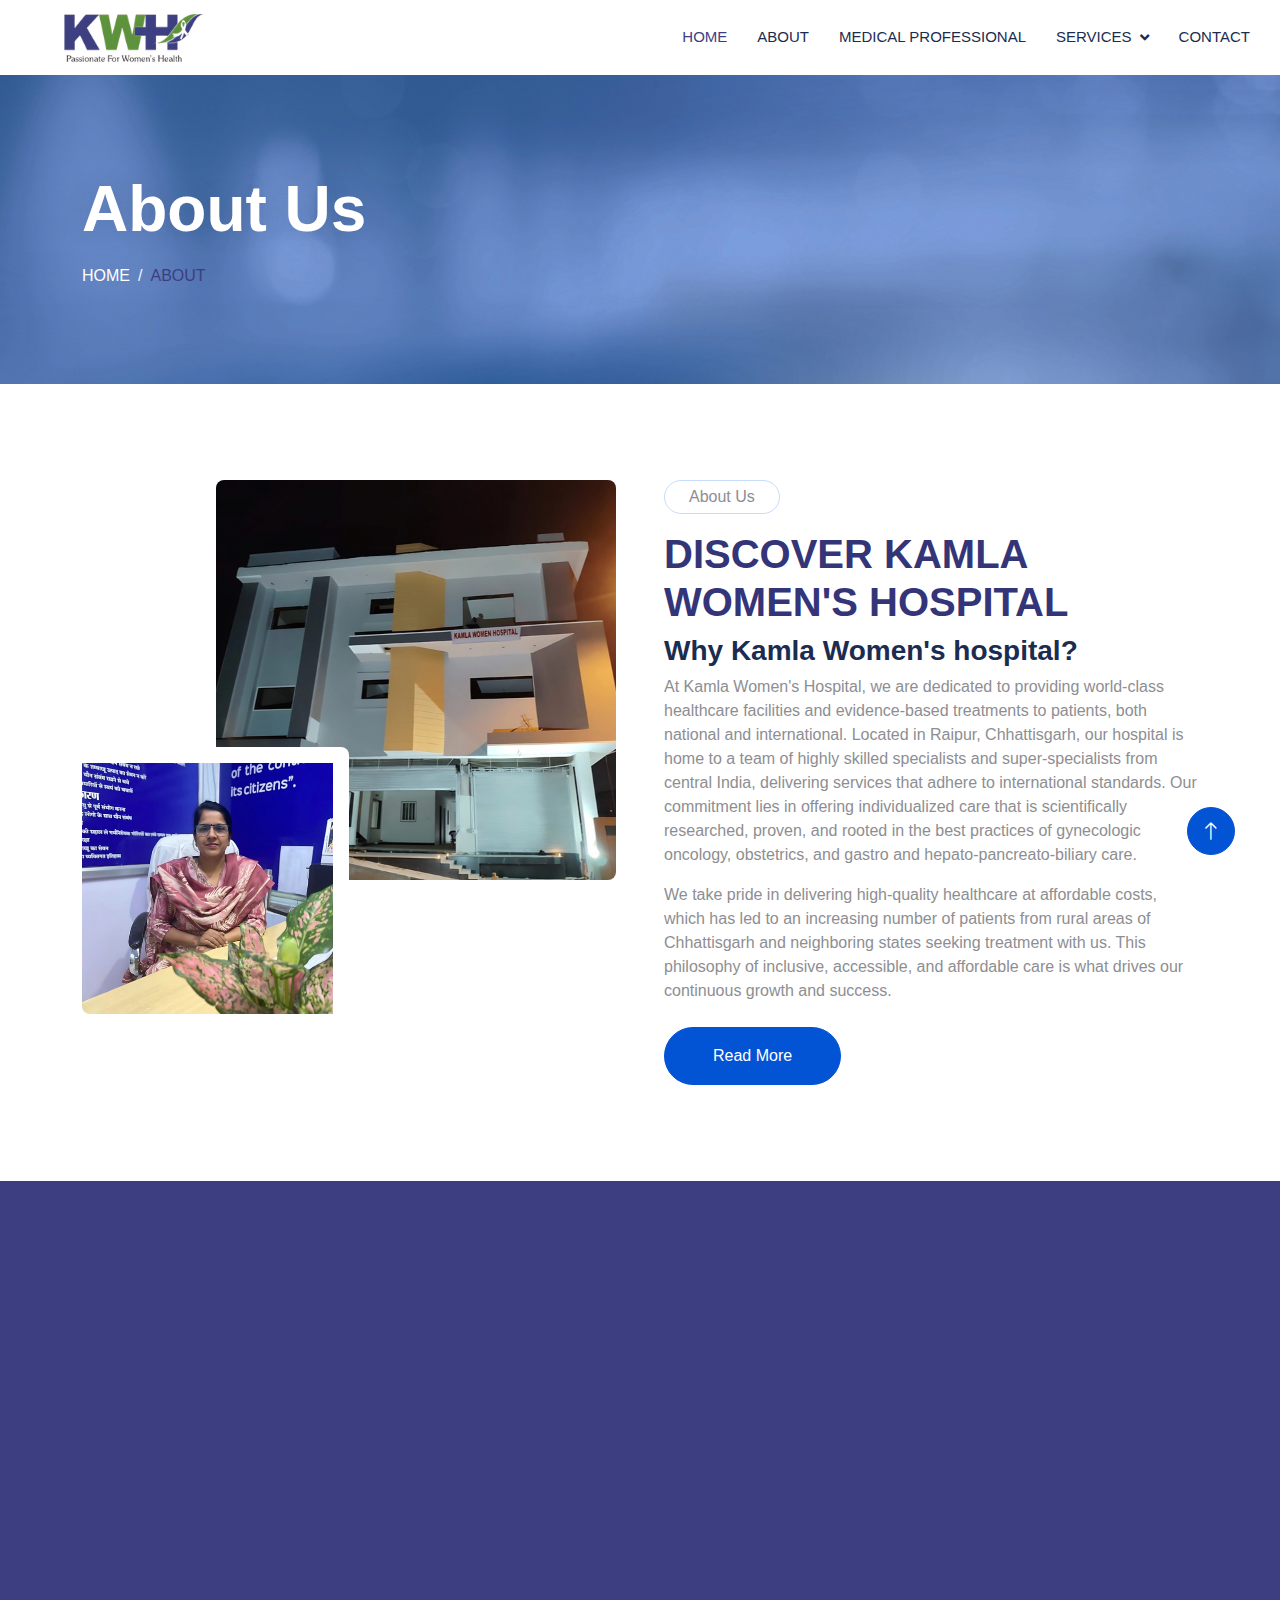
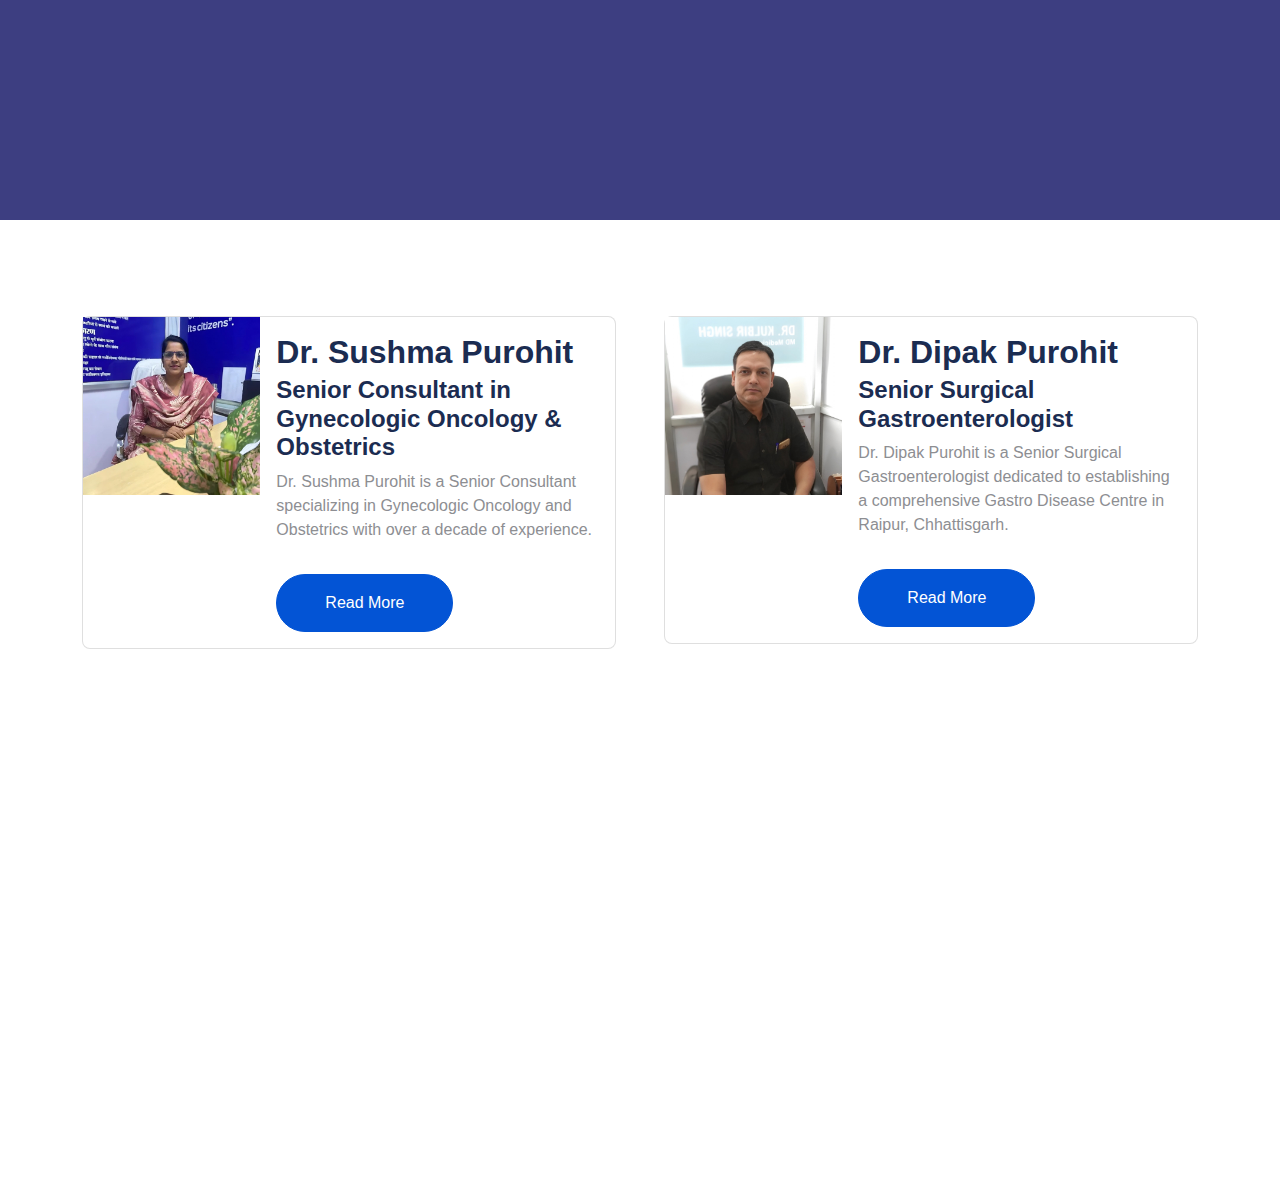
<file: about.html>
<!DOCTYPE html>
<html lang="en">

<head>
    <meta charset="utf-8">
    <title>KAMLA WOMEN’S HOSPITAL</title>
    <meta content="width=device-width, initial-scale=1.0" name="viewport">
    <meta content="" name="keywords">
    <meta content="" name="description">

    <!-- Favicon -->
    <link href="img/favicon.ico" rel="icon">

    <!-- Google Web Fonts -->
    <link rel="preconnect" href="https://fonts.googleapis.com">
    <link rel="preconnect" href="https://fonts.gstatic.com" crossorigin>

    <!-- Icon Font Stylesheet -->
    <link href="https://cdnjs.cloudflare.com/ajax/libs/font-awesome/5.10.0/css/all.min.css" rel="stylesheet">
    <link href="https://cdn.jsdelivr.net/npm/bootstrap-icons@1.4.1/font/bootstrap-icons.css" rel="stylesheet">

    <!-- Libraries Stylesheet -->
    <link href="lib/animate/animate.min.css" rel="stylesheet">
    <link href="lib/owlcarousel/assets/owl.carousel.min.css" rel="stylesheet">
    <link href="lib/tempusdominus/css/tempusdominus-bootstrap-4.min.css" rel="stylesheet" />

    <!-- Customized Bootstrap Stylesheet -->
    <link href="css/bootstrap.min.css" rel="stylesheet">

    <!-- Template Stylesheet -->
    <link href="css/style.css" rel="stylesheet">
</head>

<body>
    <!-- Spinner Start -->
    <div id="spinner"
        class="show bg-white position-fixed translate-middle w-100 vh-100 top-50 start-50 d-flex align-items-center justify-content-center">
        <div class="spinner-grow text-primary" style="width: 3rem; height: 3rem;" role="status">
            <span class="sr-only">Loading...</span>
        </div>
    </div>
    <!-- Spinner End -->


    <!-- Navbar Start -->
    <nav class="navbar navbar-expand-lg bg-white navbar-light sticky-top p-0 wow fadeIn" data-wow-delay="0.1s">
        <a href="index.html" class="navbar-brand d-flex align-items-center px-4 px-lg-5">
            <img src="img/mainimages/Kamla Logo.jpeg"></img>
        </a>
        <button type="button" class="navbar-toggler me-4" data-bs-toggle="collapse" data-bs-target="#navbarCollapse">
            <span class="navbar-toggler-icon"></span>
        </button>
        <div class="collapse navbar-collapse" id="navbarCollapse">
            <div class="navbar-nav ms-auto p-4 p-lg-0">
                <a href="index.html" class="nav-item nav-link active">Home</a>
                <a href="about.html" class="nav-item nav-link">About</a>
                <a href="team.html" class="nav-item nav-link">Medical Professional</a>

                <div class="nav-item dropdown">
                    <a href="#" class="nav-link dropdown-toggle" data-bs-toggle="dropdown" aria-expanded="false">Services</a>
                    <div class="dropdown-menu rounded-0 rounded-bottom m-0">
                        <a href="cosmo.html" class="dropdown-item">Cosmetic Gynecology</a>
                        <a href="gastrosurgery.html" class="dropdown-item">Gastrointestinal Surgery</a>
                        <a href="generalsurgery.html" class="dropdown-item">General Surgery</a>
                        <a href="infertility.html" class="dropdown-item">Infertility Services</a>
                        <a href="laposurgery.html" class="dropdown-item">Laparoscopic Surgery</a>
                        <a href="maternitysurgery.html" class="dropdown-item">Maternity Services</a>
                    </div>
                </div>
                
                <a href="contact.html" class="nav-item nav-link">Contact</a>
            </div>
            
        </div>
    </nav>
    <!-- Navbar End -->


    <!-- Page Header Start -->
    <div class="container-fluid page-header py-5 mb-5 wow fadeIn" data-wow-delay="0.1s">
        <div class="container py-5">
            <h1 class="display-3 text-white mb-3 animated slideInDown">About Us</h1>
            <nav aria-label="breadcrumb animated slideInDown">
                <ol class="breadcrumb text-uppercase mb-0">
                    <li class="breadcrumb-item"><a class="text-white" href="#">Home</a></li>
                    <li class="breadcrumb-item text-primary active" aria-current="page">About</li>
                </ol>
            </nav>
        </div>
    </div>
    <!-- Page Header End -->


     <!-- About Start -->
     <div class="container-xxl py-5">
        <div class="container">
            <div class="row g-5">
                <div class="col-lg-6 wow fadeIn" data-wow-delay="0.1s">
                    <div class="d-flex flex-column">
                        <img class="img-fluid rounded w-75 align-self-end" src="img/mainimages/About 1 - 600 x - About 1.jpeg" alt="">
                        <img class="img-fluid rounded w-50 bg-white pt-3 pe-3" src="img/mainimages/About 2 - 500 x 500.jpeg" alt=""
                            style="margin-top: -25%;">
                    </div>
                </div>
                <div class="col-lg-6 wow fadeIn" data-wow-delay="0.5s">
                    <p class="d-inline-block border rounded-pill py-1 px-4">About Us</p>
                    <h1 class="mb-2" style="text-transform: uppercase;color:#343578;">Discover Kamla Women's Hospital</h1>

                    <h3 class="mb-2">Why Kamla Women's hospital?</h3>
                    <p>At Kamla Women's Hospital, we are dedicated to providing world-class healthcare facilities and
                        evidence-based treatments to patients, both national and international. Located in Raipur,
                        Chhattisgarh, our hospital is home to a team of highly skilled specialists and super-specialists
                        from central India, delivering services that adhere to international standards. Our commitment
                        lies in offering individualized care that is scientifically researched, proven, and rooted in
                        the best practices of gynecologic oncology, obstetrics, and gastro and hepato-pancreato-biliary
                        care.</p>

                    <p class="mb-2">We take pride in delivering high-quality healthcare at affordable
                        costs, which has led to an increasing number of patients from rural areas of
                        Chhattisgarh and neighboring states seeking treatment with us. This philosophy of inclusive,
                        accessible, and affordable care is what drives our continuous growth and success.</p>

                    <!-- Hidden "Our Journey" and "Our Purpose" sections -->
                    <div id="more-content" style="display: none;">
                        <h3 class="mb-4">Our Journey</h3>
                        <p>Founded in October 2018, Kamla Women's Hospital is the vision of 
                            two well-trained and experienced super-specialists, 
                            Dr. Sushma Purohit, a Gynecologic Oncologist, 
                            and Dr. Dipak Purohit, a Surgical Gastroenterologist.
                             After years of working in prominent corporate hospitals
                              and receiving specialized training from esteemed institutions 
                              like TATA Memorial Hospital, Mumbai, and Gujarat Cancer 
                              and Research Institute, Ahmedabad, they were inspired to 
                              create a facility that catered to patients from smaller towns 
                              who struggled to access life-saving cancer surgeries and 
                              treatments due to financial constraints. With a focus on providing
                              affordable, evidence-based care, Kamla Women's Hospital has since made a profound impact, 
                            treating a significant number of patients from across Chhattisgarh and neighboring regions. </p>

                        <h3 class="mb-4">Our Purpose</h3>
                        <p>We are committed to providing dedicated, trusted, and affordable healthcare to all. Our
                            primary
                            focus is on delivering high-quality, evidence-based treatments, particularly in gynecologic
                            care and gastro health. Through these guiding principles, we aim to uplift lives and enhance
                            the well-being of every patient we serve.</p>
                    </div>

                    <!-- Read More/Read Less button -->
                    <a class="btn btn-primary rounded-pill py-3 px-5 mt-3" href="javascript:void(0);" id="toggle-btn"
                        onclick="toggleJourney()">Read More</a>
                </div>

                <!-- JavaScript to toggle "Read More/Read Less" -->


            </div>
        </div>
    </div>
    <!-- About End -->

    <!-- Feature Start -->
    <div class="container-fluid bg-primary overflow-hidden my-5 px-lg-0">
        <div class="container feature px-lg-0">
            <div class="row g-0 mx-lg-0">
                <div class="col-lg-6 feature-text py-5 wow fadeIn" data-wow-delay="0.1s">
                    <div class="p-lg-5 ps-lg-0">
                        <h1 class="text-white mb-4" style="text-transform: uppercase;">Our Core Values </h1>
                        <p class="text-white mb-4 pb-2">At Kamla Women's Hospital, we are guided by a set of unwavering
                            core values that shape our mission and approach to healthcare:
                        </p>
                        <div class="row g-4">
                            <div class="col-6">
                                <div class="d-flex align-items-center">
                                    <div class="d-flex flex-shrink-0 align-items-center justify-content-center rounded-circle bg-light"
                                        style="width: 55px; height: 55px;">
                                        <img src="img/mainimages/Core Value Icon - I&H.jpeg" alt="" style="border-radius:50%;">

                                    </div>
                                    <div class="ms-4">
                                        <p class="text-white mb-2">Integrity & Honesty </p>
                                        <!-- <h5 class="text-white mb-0"></h5> -->
                                    </div>
                                </div>
                            </div>
                            <div class="col-6">
                                <div class="d-flex align-items-center">
                                    <div class="d-flex flex-shrink-0 align-items-center justify-content-center rounded-circle bg-light"
                                        style="width: 55px; height: 55px;">
                                        <img src="img/mainimages/Core Value Icon - PR.jpeg" alt="" style="border-radius:50%;">
                                    </div>
                                    <div class="ms-4">
                                        <p class="text-white mb-2">Personal Responsibility</p>
                                        <!-- <h5 class="text-white mb-0">Services</h5> -->
                                    </div>
                                </div>
                            </div>
                            <div class="col-6">
                                <div class="d-flex align-items-center">
                                    <div class="d-flex flex-shrink-0 align-items-center justify-content-center rounded-circle bg-light"
                                        style="width: 55px; height: 55px;">
                                        <img src="img/mainimages/Core Value Icon - RFL.jpeg" alt="" style="border-radius:50%;">
                                    </div>
                                    <div class="ms-4">
                                        <p class="text-white mb-2">Respect for Life </p>
                                    </div>
                                </div>
                            </div>
                            <div class="col-6">
                                <div class="d-flex align-items-center">
                                    <div class="d-flex flex-shrink-0 align-items-center justify-content-center rounded-circle bg-light"
                                        style="width: 55px; height: 55px;">
                                        <img src="img/mainimages/Core Value Icon - EP.jpeg" alt="" style="border-radius:50%;">
                                    </div>
                                    <div class="ms-4">
                                        <p class="text-white mb-2">Ethical Practice
                                        </p>
                                    </div>
                                </div>
                            </div>
                            <div class="col-6">
                                <div class="d-flex align-items-center">
                                    <div class="d-flex flex-shrink-0 align-items-center justify-content-center rounded-circle bg-light"
                                        style="width: 55px; height: 55px;">
                                        <img src="img/mainimages/Core Value Icon - PI.jpeg" alt="" style="border-radius:50%;">
                                    </div>
                                    <div class="ms-4">
                                        <p class="text-white mb-2">Persistent Improvement

                                        </p>
                                    </div>
                                </div>
                            </div>

                            <div class="col-6">
                                <div class="d-flex align-items-center">
                                    <div class="d-flex flex-shrink-0 align-items-center justify-content-center rounded-circle bg-light"
                                        style="width: 55px; height: 55px;">
                                        <img src="img/mainimages/Core Value Icon - EQC.jpeg" alt="" style="border-radius:50%;">
                                    </div>
                                    <div class="ms-4">
                                        <p class="text-white mb-2">Excellent Quality Care
                                        </p>
                                    </div>
                                </div>
                            </div>
                            <div class="col-6">
                                <div class="d-flex align-items-center">
                                    <div class="d-flex flex-shrink-0 align-items-center justify-content-center rounded-circle bg-light"
                                        style="width: 55px; height: 55px;">
                                        <img src="img/mainimages/Core Value Icon - UOW.jpeg" alt="" style="border-radius:50%;">
                                    </div>
                                    <div class="ms-4">
                                        <p class="text-white mb-2">Upliftment of Womanhood
                                        </p>
                                    </div>
                                </div>
                            </div>

                        </div>
                    </div>
                </div>
                <div class="col-lg-6 pe-lg-0 wow fadeIn" data-wow-delay="0.5s" style="min-height: 400px;">
                    <div class="position-relative h-100">
                        <img class="position-absolute img-fluid w-100 h-100" src="img/feature.jpg"
                            style="object-fit: cover;" alt="">
                    </div>
                </div>
            </div>
        </div>
    </div>

  <!-- Team Section Start -->
<div class="container-xxl py-5">
    <div class="container">
        <div class="row g-5">
            <!-- Dr. Sushma Purohit Card -->
            <div class="col-lg-6">
                <div class="card">
                    <div class="row g-0">
                        <!-- Image Section -->
                        <div class="col-md-4">
                            <img src="img/mainimages/About 1 - 600 x - Dr Sushma.jpeg" class="img-fluid" alt="Dr. Sushma Purohit">
                        </div>
                        <!-- Content Section -->
                        <div class="col-md-8">
                            <div class="card-body">
                                <h2 class="card-title">Dr. Sushma Purohit</h2>
                                <h4 class="card-subtitle mb-2">Senior Consultant in Gynecologic Oncology & Obstetrics</h4>
                                <p class="card-text">Dr. Sushma Purohit is a Senior Consultant specializing in Gynecologic Oncology and Obstetrics with over a decade of experience.</p>
                                
                                <!-- Hidden Content for "Read More" -->
                                <div id="more-content-sushma" style="display: none;">
                                    <h4>Areas of Expertise:</h4>
                                    <ul>
                                        <li>Gynecologic Oncology: Evidence-based treatment for breast, cervical, endometrial, and ovarian cancers.</li>
                                        <li>Preventive Care: Screening strategies for cervical cancer.</li>
                                        <li>Minimally Invasive Surgery: Laparoscopic procedures.</li>
                                        <li>Urogynecology: Treatment of pelvic floor dysfunction.</li>
                                    </ul>
                                    <h4>Affiliations:</h4>
                                    <ul>
                                        <li>Association of Gynecologic Oncologists of India (AGOI)</li>
                                        <li>Raipur Obstetrics and Gynecological Society (ROGS)</li>
                                    </ul>
                                </div>
                                
                                <!-- Read More/Read Less button -->
                                <a class="btn btn-primary rounded-pill py-3 px-5 mt-3" href="javascript:void(0);" id="toggle-btn-sushma" onclick="toggleContent('more-content-sushma', 'toggle-btn-sushma')">Read More</a>
                            </div>
                        </div>
                    </div>
                </div>
            </div>
            <!-- Dr. Dipak Purohit Card -->
            <div class="col-lg-6">
                <div class="card">
                    <div class="row g-0">
                        <!-- Image Section -->
                        <div class="col-md-4">
                            <img src="img/mainimages/About 1 - 600 x - Dr Dipak.jpeg" class="img-fluid" alt="Dr. Dipak Purohit">
                        </div>
                        <!-- Content Section -->
                        <div class="col-md-8">
                            <div class="card-body">
                                <h2 class="card-title">Dr. Dipak Purohit</h2>
                                <h4 class="card-subtitle mb-2">Senior Surgical Gastroenterologist</h4>
                                <p class="card-text">Dr. Dipak Purohit is a Senior Surgical Gastroenterologist dedicated to establishing a comprehensive Gastro Disease Centre in Raipur, Chhattisgarh.</p>
                                
                                <!-- Hidden Content for "Read More" -->
                                <div id="more-content-dipak" style="display: none;">
                                    <p>His initiatives have eliminated the need for patients to seek treatment outside the state for liver, pancreas, biliary, and gastrointestinal conditions.</p>
                                    <p>Dr. Purohit specializes in minimally invasive surgery, GI oncosurgery, bariatric surgery, and organ transplantation. Trained extensively at Tata Memorial Cancer Hospital in Mumbai, he is among the most qualified surgical gastroenterologists in Chhattisgarh.</p>
                                </div>
                                
                                <!-- Read More/Read Less button -->
                                <a class="btn btn-primary rounded-pill py-3 px-5 mt-3" href="javascript:void(0);" id="toggle-btn-dipak" onclick="toggleContent('more-content-dipak', 'toggle-btn-dipak')">Read More</a>
                            </div>
                        </div>
                    </div>
                </div>
            </div>
        </div>
    </div>
</div>
<!-- Team Section End -->

    <!-- Bootstrap JS and dependencies (if not already included) -->
    <script src="https://cdn.jsdelivr.net/npm/bootstrap@5.3.0/dist/js/bootstrap.bundle.min.js"></script>
    
    
    <!-- Team End -->
        
    <!-- Footer Start -->
    <div class="container-fluid bg-dark text-light footer mt-5 pt-5 wow fadeIn" data-wow-delay="0.1s">
        <div class="container py-5">
            <div class="row g-5">
                <div class="col-lg-4 col-md-6">
                    <h5 class="text-light mb-4">Address</h5>
                    <p class="mb-2"><i class="fa fa-map-marker-alt me-3"></i>Sector 09, Kamal Vihar ,Near New Dhamtari Road, Deopuri, Raipur 492015 (C.G.)
                        </p>
                    <p class="mb-2"><i class="fa fa-phone-alt me-3"></i>Phone: 7049556393, 7379934888, 0771-2274393</p>
                    <p class="mb-2"><i class="fa fa-envelope me-3"></i>Email: info@kamlahospital.com</p>
                    <div class="d-flex pt-2">
                        <a class="btn btn-outline-light btn-social rounded-circle" href=""><i
                                class="fab fa-twitter"></i></a>
                        <a class="btn btn-outline-light btn-social rounded-circle" href=""><i
                                class="fab fa-facebook-f"></i></a>
                        <a class="btn btn-outline-light btn-social rounded-circle" href=""><i
                                class="fab fa-youtube"></i></a>
                        <a class="btn btn-outline-light btn-social rounded-circle" href=""><i
                                class="fab fa-linkedin-in"></i></a>
                    </div>
                </div>
                <div class="col-lg-4 col-md-6">
                    <h5 class="text-light mb-4">Our speciality </h5>
                    <a class="btn btn-link" href="generalsurgery.html">General Surgery </a>
                    <a class="btn btn-link" href="laposurgery.html"> Laparoscopic Surgery</a>
                    <a class="btn btn-link" href="gastrosurgery.html">Gastrointestinal Surgery</a>
                    <a class="btn btn-link" href="maternitysurgery.html"> Maternity Services</a>
                    <a class="btn btn-link" href="infertility.html">Infertility Services</a>
                    <a class="btn btn-link" href="cosmo.html">Cosmetic Gynecology</a>

                </div>
                <div class="col-lg-4 col-md-6">
                    <h5 class="text-light mb-4">Quick Links</h5>
                    <a class="btn btn-link" href="about.html">About Us</a>
                    <a class="btn btn-link" href="contact.html">Contact Us</a>
                    <a class="btn btn-link" href="team.html">Medical Profesional</a>

                    
               
                </div>
                <!-- <div class="col-lg-3 col-md-6">
                    <h5 class="text-light mb-4">Newsletter</h5>
                    <p>Dolor amet sit justo amet elitr clita ipsum elitr est.</p>
                    <div class="position-relative mx-auto" style="max-width: 400px;">
                        <input class="form-control border-0 w-100 py-3 ps-4 pe-5" type="text" placeholder="Your email">
                        <button type="button"
                            class="btn btn-primary py-2 position-absolute top-0 end-0 mt-2 me-2">SignUp</button>
                    </div>
                </div> -->
            </div>
        </div>
        <div class="container">
            <div class="copyright">
                <div class="row">
                    <div class="col-md-6 text-center text-md-start mb-3 mb-md-0">
                        &copy; <a class="border-bottom" href="#">Your Site Name</a>, All Right Reserved.
                    </div>
                    
                </div>
            </div>
        </div>
    </div>
    <!-- Footer End -->

    <!-- Back to Top -->
    <a href="#" class="btn btn-lg btn-primary btn-lg-square rounded-circle back-to-top"><i class="bi bi-arrow-up"></i></a>


    <!-- JavaScript Libraries -->
    <script src="https://code.jquery.com/jquery-3.4.1.min.js"></script>
    <script src="https://cdn.jsdelivr.net/npm/bootstrap@5.0.0/dist/js/bootstrap.bundle.min.js"></script>
    <script src="lib/wow/wow.min.js"></script>
    <script src="lib/easing/easing.min.js"></script>
    <script src="lib/waypoints/waypoints.min.js"></script>
    <script src="lib/counterup/counterup.min.js"></script>
    <script src="lib/owlcarousel/owl.carousel.min.js"></script>
    <script src="lib/tempusdominus/js/moment.min.js"></script>
    <script src="lib/tempusdominus/js/moment-timezone.min.js"></script>
    <script src="lib/tempusdominus/js/tempusdominus-bootstrap-4.min.js"></script>

    <!-- Template Javascript -->
    <script src="js/main.js"></script>
</body>

</html>
<script>
function toggleContent(contentId, btnId) {
    var moreContent = document.getElementById(contentId);
    var btnText = document.getElementById(btnId);

    if (moreContent.style.display === "none") {
        moreContent.style.display = "block";
        btnText.textContent = "Read Less";
    } else {
        moreContent.style.display = "none";
        btnText.textContent = "Read More";
    }
}
document.addEventListener("DOMContentLoaded", function () {
    const dropdownToggle = document.querySelector('.nav-link.dropdown-toggle');
    const dropdownMenu = document.querySelector('.dropdown-menu');

    // Function to toggle the dropdown state
    function toggleDropdown(event) {
        event.preventDefault(); // Prevent default anchor behavior
        const isOpen = dropdownMenu.classList.contains('show');

        // Toggle the classes and aria-expanded attribute
        if (isOpen) {
            dropdownToggle.classList.remove('show');
            dropdownToggle.setAttribute('aria-expanded', 'false');
            dropdownMenu.classList.remove('show');
        } else {
            dropdownToggle.classList.add('show');
            dropdownToggle.setAttribute('aria-expanded', 'true');
            dropdownMenu.classList.add('show');
        }
    }

    // Add click event listener to the dropdown toggle
    dropdownToggle.addEventListener('click', toggleDropdown);
});


</script>
</file>
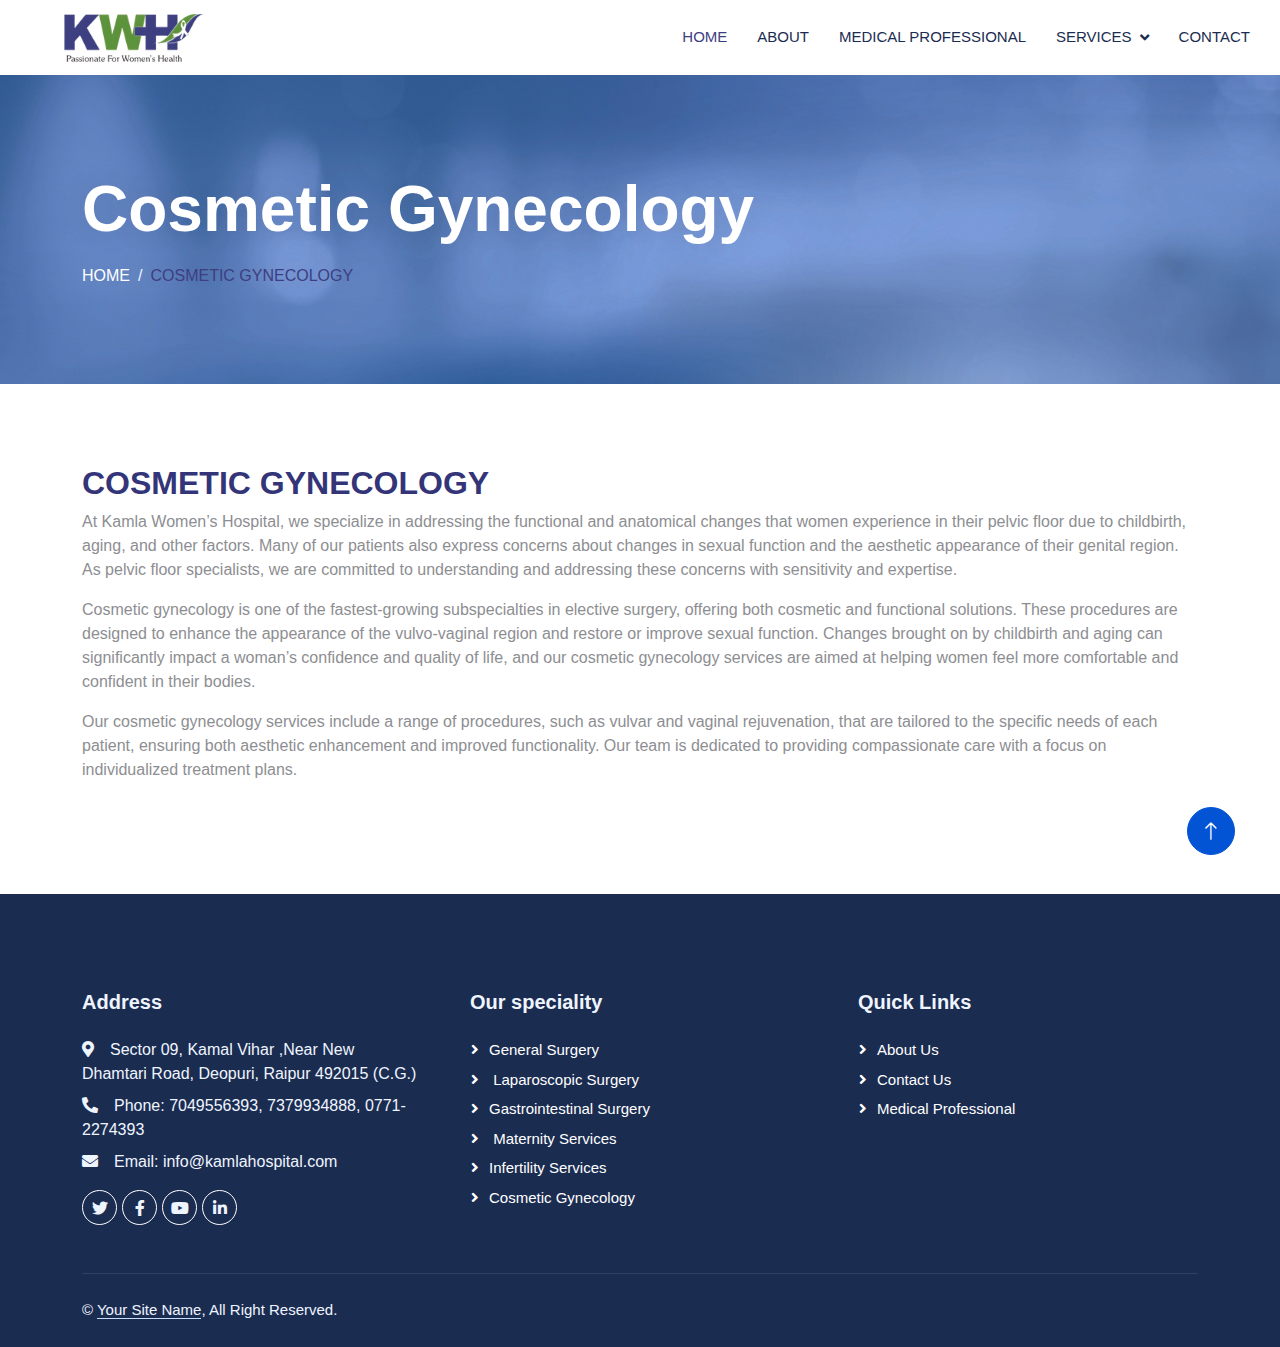
<file: cosmo.html>
<!DOCTYPE html>
<html lang="en">

<head>
    <meta charset="utf-8">
    <title>KAMLA WOMEN’S HOSPITAL</title>
    <meta content="width=device-width, initial-scale=1.0" name="viewport">
    <meta content="" name="keywords">
    <meta content="" name="description">

    <!-- Favicon -->
    <link href="img/favicon.ico" rel="icon">

    <!-- Google Web Fonts -->
    <link rel="preconnect" href="https://fonts.googleapis.com">
    <link rel="preconnect" href="https://fonts.gstatic.com" crossorigin>

    <!-- Icon Font Stylesheet -->
    <link href="https://cdnjs.cloudflare.com/ajax/libs/font-awesome/5.10.0/css/all.min.css" rel="stylesheet">
    <link href="https://cdn.jsdelivr.net/npm/bootstrap-icons@1.4.1/font/bootstrap-icons.css" rel="stylesheet">

    <!-- Libraries Stylesheet -->
    <link href="lib/animate/animate.min.css" rel="stylesheet">
    <link href="lib/owlcarousel/assets/owl.carousel.min.css" rel="stylesheet">
    <link href="lib/tempusdominus/css/tempusdominus-bootstrap-4.min.css" rel="stylesheet" />

    <!-- Customized Bootstrap Stylesheet -->
    <link href="css/bootstrap.min.css" rel="stylesheet">

    <!-- Template Stylesheet -->
    <link href="css/style.css" rel="stylesheet">
</head>

<body>
    <!-- Spinner Start -->
    <div id="spinner"
        class="show bg-white position-fixed translate-middle w-100 vh-100 top-50 start-50 d-flex align-items-center justify-content-center">
        <div class="spinner-grow text-primary" style="width: 3rem; height: 3rem;" role="status">
            <span class="sr-only">Loading...</span>
        </div>
    </div>
    <!-- Spinner End -->


    <!-- Topbar Start -->
    <!-- <div class="container-fluid bg-light p-0 wow fadeIn" data-wow-delay="0.1s">
        <div class="row gx-0 d-none d-lg-flex">
            <div class="col-lg-7 px-5 text-start">
                <div class="h-100 d-inline-flex align-items-center py-3 me-4">
                    <small class="fa fa-map-marker-alt text-primary me-2"></small>
                    <small>123 Street, New York, USA</small>
                </div>
                <div class="h-100 d-inline-flex align-items-center py-3">
                    <small class="far fa-clock text-primary me-2"></small>
                    <small>Mon - Fri : 09.00 AM - 09.00 PM</small>
                </div>
            </div>
            <div class="col-lg-5 px-5 text-end">
                <div class="h-100 d-inline-flex align-items-center py-3 me-4">
                    <small class="fa fa-phone-alt text-primary me-2"></small>
                    <small>+012 345 6789</small>
                </div>
                <div class="h-100 d-inline-flex align-items-center">
                    <a class="btn btn-sm-square rounded-circle bg-white text-primary me-1" href=""><i
                            class="fab fa-facebook-f"></i></a>
                    <a class="btn btn-sm-square rounded-circle bg-white text-primary me-1" href=""><i
                            class="fab fa-twitter"></i></a>
                    <a class="btn btn-sm-square rounded-circle bg-white text-primary me-1" href=""><i
                            class="fab fa-linkedin-in"></i></a>
                    <a class="btn btn-sm-square rounded-circle bg-white text-primary me-0" href=""><i
                            class="fab fa-instagram"></i></a>
                </div>
            </div>
        </div>
    </div> -->
    <!-- Topbar End -->


    <!-- Navbar Start -->
    <nav class="navbar navbar-expand-lg bg-white navbar-light sticky-top p-0 wow fadeIn" data-wow-delay="0.1s">
        <a href="index.html" class="navbar-brand d-flex align-items-center px-4 px-lg-5">
            <img src="img/mainimages/Kamla Logo.jpeg"></img>
        </a>
        <button type="button" class="navbar-toggler me-4" data-bs-toggle="collapse" data-bs-target="#navbarCollapse">
            <span class="navbar-toggler-icon"></span>
        </button>
        <div class="collapse navbar-collapse" id="navbarCollapse">
            <div class="navbar-nav ms-auto p-4 p-lg-0">
                <a href="index.html" class="nav-item nav-link active">Home</a>
                <a href="about.html" class="nav-item nav-link">About</a>
                <a href="team.html" class="nav-item nav-link">Medical Professional</a>

                <div class="nav-item dropdown">
                    <a href="#" class="nav-link dropdown-toggle" data-bs-toggle="dropdown">Services</a>
                    <div class="dropdown-menu rounded-0 rounded-bottom m-0">

                        <a href="cosmo.html" class="dropdown-item">Cosmetic Gynecology</a>
                        <a href="gastrosurgery.html" class="dropdown-item">Gastrointestinal Surgery</a>
                        <a href="generalsurgery.html" class="dropdown-item">General Surgery</a>
                        <a href="infertility.html" class="dropdown-item">Infertility Services</a>
                        <a href="laposurgery.html" class="dropdown-item">Laparoscopic Surgery</a>
                        <a href="maternitysurgery.html" class="dropdown-item">Maternity Services</a>

                    </div>
                </div>
                <a href="contact.html" class="nav-item nav-link">Contact</a>
            </div>

        </div>
    </nav>
    <!-- Navbar End -->


    <!-- Page Header Start -->
    <div class="container-fluid page-header py-5 mb-5 wow fadeIn" data-wow-delay="0.1s">
        <div class="container py-5">
            <h1 class="display-3 text-white mb-3 animated slideInDown">Cosmetic Gynecology</h1>
            <nav aria-label="breadcrumb animated slideInDown">
                <ol class="breadcrumb text-uppercase mb-0">
                    <li class="breadcrumb-item"><a class="text-white" href="#">Home</a></li>
                    <li class="breadcrumb-item text-primary active" aria-current="page">Cosmetic Gynecology </li>
                </ol>
            </nav>
        </div>
    </div>
    <!-- Page Header End -->


    <div class="container-xxl py-5">
        <div class="container">
            <div class="row g-5">
                <div class="col-lg-12 wow fadeIn" data-wow-delay="0.5s">
                    <div class="row g-3">

                    </div>
                    <h2 style="text-transform: uppercase;color: #343578;">Cosmetic Gynecology</h2>
                    <p>At Kamla Women’s Hospital, we specialize in addressing the functional and anatomical changes that
                        women experience in their pelvic floor due to childbirth, aging, and other factors. Many of our
                        patients also express concerns about changes in sexual function and the aesthetic appearance of
                        their genital region. As pelvic floor specialists, we are committed to understanding and
                        addressing these concerns with sensitivity and expertise.</p>

                        <p>Cosmetic gynecology is one of the fastest-growing subspecialties in elective surgery, offering
                        both cosmetic and functional solutions. These procedures are designed to enhance the appearance
                        of the vulvo-vaginal region and restore or improve sexual function. Changes brought on by
                        childbirth and aging can significantly impact a woman’s confidence and quality of life, and our
                        cosmetic gynecology services are aimed at helping women feel more comfortable and confident in
                        their bodies.</p>

                        <p>Our cosmetic gynecology services include a range of procedures, such as vulvar and vaginal
                        rejuvenation, that are tailored to the specific needs of each patient, ensuring both aesthetic
                        enhancement and improved functionality. Our team is dedicated to providing compassionate care
                        with a focus on individualized treatment plans.</p>
                    </p>

                </div>
            </div>
        </div>
    </div>


    <!-- About End -->

    <!-- Footer Start -->
    <div class="container-fluid bg-dark text-light footer mt-5 pt-5 wow fadeIn" data-wow-delay="0.1s">
        <div class="container py-5">
            <div class="row g-5">
                <div class="col-lg-4 col-md-6">
                    <h5 class="text-light mb-4">Address</h5>
                    <p class="mb-2"><i class="fa fa-map-marker-alt me-3"></i>Sector 09, Kamal Vihar ,Near New Dhamtari Road, Deopuri, Raipur 492015 (C.G.)
                    </p>
                    <p class="mb-2"><i class="fa fa-phone-alt me-3"></i>Phone: 7049556393, 7379934888, 0771-2274393
                    </p>
                    <p class="mb-2"><i class="fa fa-envelope me-3"></i>Email: info@kamlahospital.com</p>
                    <div class="d-flex pt-2">
                        <a class="btn btn-outline-light btn-social rounded-circle" href=""><i
                                class="fab fa-twitter"></i></a>
                        <a class="btn btn-outline-light btn-social rounded-circle" href=""><i
                                class="fab fa-facebook-f"></i></a>
                        <a class="btn btn-outline-light btn-social rounded-circle" href=""><i
                                class="fab fa-youtube"></i></a>
                        <a class="btn btn-outline-light btn-social rounded-circle" href=""><i
                                class="fab fa-linkedin-in"></i></a>
                    </div>
                </div>
                <div class="col-lg-4 col-md-6">
                    <h5 class="text-light mb-4">Our speciality </h5>
                    <a class="btn btn-link" href="generalsurgery.html">General Surgery </a>
                    <a class="btn btn-link" href="laposurgery.html"> Laparoscopic Surgery</a>
                    <a class="btn btn-link" href="gastrosurgery.html">Gastrointestinal Surgery</a>
                    <a class="btn btn-link" href="maternitysurgery.html"> Maternity Services</a>
                    <a class="btn btn-link" href="infertility.html">Infertility Services</a>
                    <a class="btn btn-link" href="cosmo.html">Cosmetic Gynecology</a>

                </div>
                <div class="col-lg-4 col-md-6">
                    <h5 class="text-light mb-4">Quick Links</h5>
                    <a class="btn btn-link" href="about.html">About Us</a>
                    <a class="btn btn-link" href="contact.html">Contact Us</a>
                    <a class="btn btn-link" href="team.html">Medical Professional</a>


                </div>
                <!-- <div class="col-lg-3 col-md-6">
                <h5 class="text-light mb-4">Newsletter</h5>
                <p>Dolor amet sit justo amet elitr clita ipsum elitr est.</p>
                <div class="position-relative mx-auto" style="max-width: 400px;">
                    <input class="form-control border-0 w-100 py-3 ps-4 pe-5" type="text" placeholder="Your email">
                    <button type="button"
                        class="btn btn-primary py-2 position-absolute top-0 end-0 mt-2 me-2">SignUp</button>
                </div>
            </div> -->
            </div>
        </div>
        <div class="container">
            <div class="copyright">
                <div class="row">
                    <div class="col-md-6 text-center text-md-start mb-3 mb-md-0">
                        &copy; <a class="border-bottom" href="#">Your Site Name</a>, All Right Reserved.
                    </div>
                    
                </div>
            </div>
        </div>
    </div>
    <!-- Footer End -->


    <!-- Back to Top -->
    <a href="#" class="btn btn-lg btn-primary btn-lg-square rounded-circle back-to-top"><i
            class="bi bi-arrow-up"></i></a>


    <!-- JavaScript Libraries -->
    <script src="https://code.jquery.com/jquery-3.4.1.min.js"></script>
    <script src="https://cdn.jsdelivr.net/npm/bootstrap@5.0.0/dist/js/bootstrap.bundle.min.js"></script>
    <script src="lib/wow/wow.min.js"></script>
    <script src="lib/easing/easing.min.js"></script>
    <script src="lib/waypoints/waypoints.min.js"></script>
    <script src="lib/counterup/counterup.min.js"></script>
    <script src="lib/owlcarousel/owl.carousel.min.js"></script>
    <script src="lib/tempusdominus/js/moment.min.js"></script>
    <script src="lib/tempusdominus/js/moment-timezone.min.js"></script>
    <script src="lib/tempusdominus/js/tempusdominus-bootstrap-4.min.js"></script>

    <!-- Template Javascript -->
    <script src="js/main.js"></script>
</body>

</html>
<style>
    @media (max-width: 768px) {
        .col-lg-6 {
            flex: 0 0 100%;
            max-width: 100%;
        }

        img {
            margin-left: auto;
            margin-right: auto;
            display: block;
        }
    }
</style>
</file>
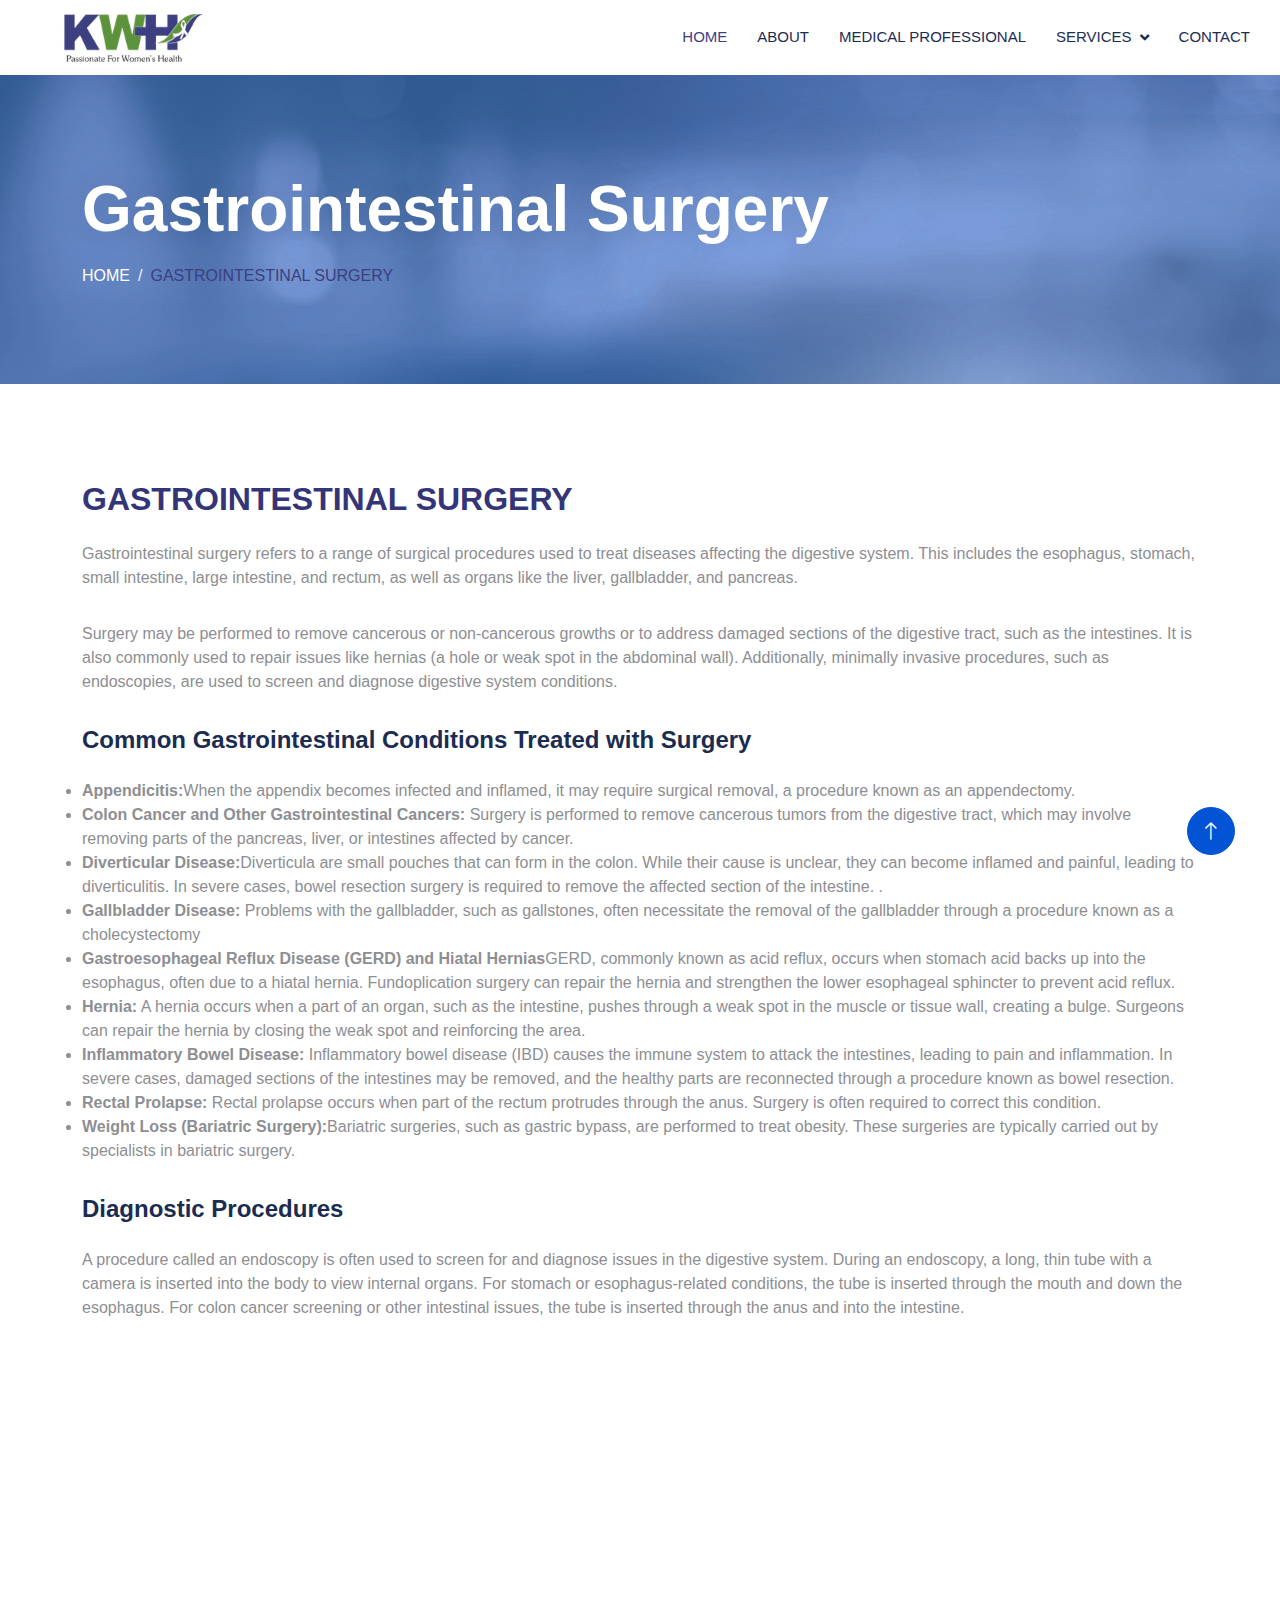
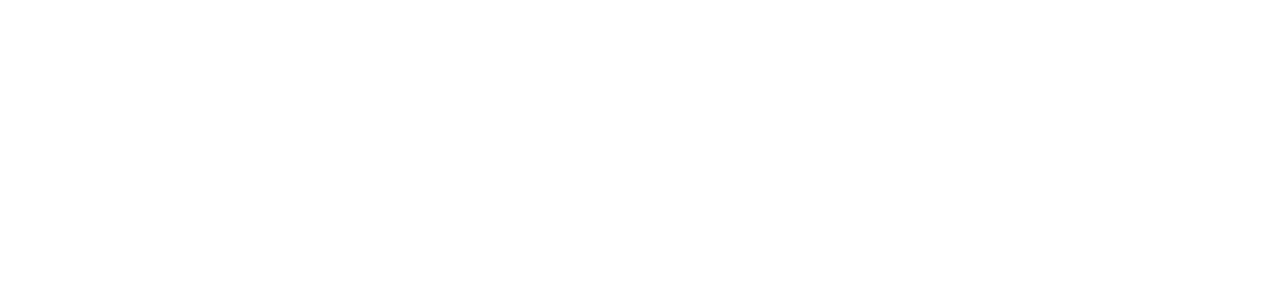
<file: gastrosurgery.html>
<!DOCTYPE html>
<html lang="en">

<head>
    <meta charset="utf-8">
    <title>KAMLA WOMEN’S HOSPITAL</title>
    <meta content="width=device-width, initial-scale=1.0" name="viewport">
    <meta content="" name="keywords">
    <meta content="" name="description">

    <!-- Favicon -->
    <link href="img/favicon.ico" rel="icon">

    <!-- Google Web Fonts -->
    <link rel="preconnect" href="https://fonts.googleapis.com">
    <link rel="preconnect" href="https://fonts.gstatic.com" crossorigin>

    <!-- Icon Font Stylesheet -->
    <link href="https://cdnjs.cloudflare.com/ajax/libs/font-awesome/5.10.0/css/all.min.css" rel="stylesheet">
    <link href="https://cdn.jsdelivr.net/npm/bootstrap-icons@1.4.1/font/bootstrap-icons.css" rel="stylesheet">

    <!-- Libraries Stylesheet -->
    <link href="lib/animate/animate.min.css" rel="stylesheet">
    <link href="lib/owlcarousel/assets/owl.carousel.min.css" rel="stylesheet">
    <link href="lib/tempusdominus/css/tempusdominus-bootstrap-4.min.css" rel="stylesheet" />

    <!-- Customized Bootstrap Stylesheet -->
    <link href="css/bootstrap.min.css" rel="stylesheet">

    <!-- Template Stylesheet -->
    <link href="css/style.css" rel="stylesheet">
</head>

<body>
    <!-- Spinner Start -->
    <div id="spinner"
        class="show bg-white position-fixed translate-middle w-100 vh-100 top-50 start-50 d-flex align-items-center justify-content-center">
        <div class="spinner-grow text-primary" style="width: 3rem; height: 3rem;" role="status">
            <span class="sr-only">Loading...</span>
        </div>
    </div>
    <!-- Spinner End -->


    <!-- Topbar Start -->
    <!-- <div class="container-fluid bg-light p-0 wow fadeIn" data-wow-delay="0.1s">
        <div class="row gx-0 d-none d-lg-flex">
            <div class="col-lg-7 px-5 text-start">
                <div class="h-100 d-inline-flex align-items-center py-3 me-4">
                    <small class="fa fa-map-marker-alt text-primary me-2"></small>
                    <small>123 Street, New York, USA</small>
                </div>
                <div class="h-100 d-inline-flex align-items-center py-3">
                    <small class="far fa-clock text-primary me-2"></small>
                    <small>Mon - Fri : 09.00 AM - 09.00 PM</small>
                </div>
            </div>
            <div class="col-lg-5 px-5 text-end">
                <div class="h-100 d-inline-flex align-items-center py-3 me-4">
                    <small class="fa fa-phone-alt text-primary me-2"></small>
                    <small>+012 345 6789</small>
                </div>
                <div class="h-100 d-inline-flex align-items-center">
                    <a class="btn btn-sm-square rounded-circle bg-white text-primary me-1" href=""><i
                            class="fab fa-facebook-f"></i></a>
                    <a class="btn btn-sm-square rounded-circle bg-white text-primary me-1" href=""><i
                            class="fab fa-twitter"></i></a>
                    <a class="btn btn-sm-square rounded-circle bg-white text-primary me-1" href=""><i
                            class="fab fa-linkedin-in"></i></a>
                    <a class="btn btn-sm-square rounded-circle bg-white text-primary me-0" href=""><i
                            class="fab fa-instagram"></i></a>
                </div>
            </div>
        </div>
    </div> -->
    <!-- Topbar End -->


    <!-- Navbar Start -->
    <nav class="navbar navbar-expand-lg bg-white navbar-light sticky-top p-0 wow fadeIn" data-wow-delay="0.1s">
        <a href="index.html" class="navbar-brand d-flex align-items-center px-4 px-lg-5">
            <img src="img/mainimages/Kamla Logo.jpeg"></img>
        </a>
        <button type="button" class="navbar-toggler me-4" data-bs-toggle="collapse" data-bs-target="#navbarCollapse">
            <span class="navbar-toggler-icon"></span>
        </button>
        <div class="collapse navbar-collapse" id="navbarCollapse">
            <div class="navbar-nav ms-auto p-4 p-lg-0">
                <a href="index.html" class="nav-item nav-link active">Home</a>
                <a href="about.html" class="nav-item nav-link">About</a>
                <a href="team.html" class="nav-item nav-link">Medical Professional</a>

                <div class="nav-item dropdown">
                    <a href="#" class="nav-link dropdown-toggle" data-bs-toggle="dropdown">Services</a>
                    <div class="dropdown-menu rounded-0 rounded-bottom m-0">

                        <a href="cosmo.html" class="dropdown-item">Cosmetic Gynecology</a>
                        <a href="gastrosurgery.html" class="dropdown-item">Gastrointestinal Surgery</a>
                        <a href="generalsurgery.html" class="dropdown-item">General Surgery</a>
                        <a href="infertility.html" class="dropdown-item">Infertility Services</a>
                        <a href="laposurgery.html" class="dropdown-item">Laparoscopic Surgery</a>
                        <a href="maternitysurgery.html" class="dropdown-item">Maternity Services</a>

                    </div>
                </div>
                <a href="contact.html" class="nav-item nav-link">Contact</a>
            </div>

        </div>
    </nav>
    <!-- Navbar End -->


    <!-- Page Header Start -->
    <div class="container-fluid page-header py-5 mb-5 wow fadeIn" data-wow-delay="0.1s">
        <div class="container py-5">
            <h1 class="display-3 text-white mb-3 animated slideInDown">Gastrointestinal Surgery</h1>
            <nav aria-label="breadcrumb animated slideInDown">
                <ol class="breadcrumb text-uppercase mb-0">
                    <li class="breadcrumb-item"><a class="text-white" href="#">Home</a></li>
                    <li class="breadcrumb-item text-primary active" aria-current="page">Gastrointestinal Surgery
                    </li>
                </ol>
            </nav>
        </div>
    </div>
    <!-- Page Header End -->


    <!-- Gastrointestinal Surgery Section -->
    <div class="container-xxl py-5">
        <div class="container">
            <div class="row g-5">
                <div class="col-lg-12 wow fadeIn" data-wow-delay="0.5s">
                    <div class="row g-3">
                        <h2 style="text-transform: uppercase;color: #343578;">Gastrointestinal Surgery</h2>
                        <p>Gastrointestinal surgery refers to a range of surgical procedures used to treat diseases
                            affecting the digestive system. This includes the esophagus, stomach, small intestine, large
                            intestine, and rectum, as well as organs like the liver, gallbladder, and pancreas.</p>
                        <p>Surgery may be performed to remove cancerous or non-cancerous growths or to address damaged
                            sections of the digestive tract, such as the intestines. It is also commonly used to repair
                            issues like hernias (a hole or weak spot in the abdominal wall). Additionally, minimally
                            invasive procedures, such as endoscopies, are used to screen and diagnose digestive system
                            conditions.</p>

                        <h4>Common Gastrointestinal Conditions Treated with Surgery</h4>
                        <ul>
                            <li><b>Appendicitis:</b>When the appendix becomes infected and inflamed, it may require
                                surgical removal, a procedure known as an appendectomy.
                            </li>
                            <li><b>Colon Cancer and Other Gastrointestinal Cancers:</b>
                                Surgery is performed to remove cancerous tumors from the digestive tract, which may
                                involve removing parts of the pancreas, liver, or intestines affected by cancer.
                            </li>
                            <li><b>Diverticular Disease:</b>Diverticula are small pouches that can form in the colon.
                                While their cause is unclear, they can become inflamed and painful, leading to
                                diverticulitis. In severe cases, bowel resection surgery is required to remove the
                                affected section of the intestine.
                                .</li>
                            <li><b>Gallbladder Disease:</b> Problems with the gallbladder, such as gallstones, often
                                necessitate the removal of the gallbladder through a procedure known as a
                                cholecystectomy</li>
                            <li><b>Gastroesophageal Reflux Disease (GERD) and Hiatal Hernias</b>GERD, commonly known as
                                acid reflux, occurs when stomach acid backs up into the esophagus, often due to a hiatal
                                hernia. Fundoplication surgery can repair the hernia and strengthen the lower esophageal
                                sphincter to prevent acid reflux.

                            </li>
                            <li><b>Hernia:</b> A hernia occurs when a part of an organ, such as the intestine, pushes
                                through a weak spot in the muscle or tissue wall, creating a bulge. Surgeons can repair
                                the hernia by closing the weak spot and reinforcing the area.
                            </li>
                            <li><b>Inflammatory Bowel Disease:</b> Inflammatory bowel disease (IBD) causes the immune
                                system to attack the intestines, leading to pain and inflammation. In severe cases,
                                damaged sections of the intestines may be removed, and the healthy parts are reconnected
                                through a procedure known as bowel resection.
                            </li>
                            <li><b>Rectal Prolapse:</b> Rectal prolapse occurs when part of the rectum protrudes through
                                the anus. Surgery is often required to correct this condition.</li>
                            <li><b>Weight Loss (Bariatric Surgery):</b>Bariatric surgeries, such as gastric bypass, are
                                performed to treat obesity. These surgeries are typically carried out by specialists in
                                bariatric surgery.
                            </li>
                        </ul>

                        <h4>Diagnostic Procedures</h4>
                        <p>A procedure called an endoscopy is often used to screen for and diagnose issues in the
                            digestive system. During an endoscopy, a long, thin tube with a camera is inserted into the
                            body to view internal organs. For stomach or esophagus-related conditions, the tube is
                            inserted through the mouth and down the esophagus. For colon cancer screening or other
                            intestinal issues, the tube is inserted through the anus and into the intestine.

                        </p>
                        
                    </div>
                </div>
            </div>
        </div>
        </div>


        <!-- About End -->

        <!-- Footer Start -->
        <div class="container-fluid bg-dark text-light footer mt-5 pt-5 wow fadeIn" data-wow-delay="0.1s">
            <div class="container py-5">
                <div class="row g-5">
                    <div class="col-lg-4 col-md-6">
                        <h5 class="text-light mb-4">Address</h5>
                        <p class="mb-2"><i class="fa fa-map-marker-alt me-3"></i>Sector 09, Kamal Vihar ,Near New Dhamtari Road, Deopuri, Raipur 492015 (C.G.)
                        </p>
                        <p class="mb-2"><i class="fa fa-phone-alt me-3"></i>Phone: 7049556393, 7379934888,
                            0771-2274393</p>
                        <p class="mb-2"><i class="fa fa-envelope me-3"></i>Email: info@kamlahospital.com</p>
                        <div class="d-flex pt-2">
                            <a class="btn btn-outline-light btn-social rounded-circle" href=""><i
                                    class="fab fa-twitter"></i></a>
                            <a class="btn btn-outline-light btn-social rounded-circle" href=""><i
                                    class="fab fa-facebook-f"></i></a>
                            <a class="btn btn-outline-light btn-social rounded-circle" href=""><i
                                    class="fab fa-youtube"></i></a>
                            <a class="btn btn-outline-light btn-social rounded-circle" href=""><i
                                    class="fab fa-linkedin-in"></i></a>
                        </div>
                    </div>
                    <div class="col-lg-4 col-md-6">
                        <h5 class="text-light mb-4">Our speciality </h5>
                        <a class="btn btn-link" href="generalsurgery.html">General Surgery </a>
                        <a class="btn btn-link" href="laposurgery.html"> Laparoscopic Surgery</a>
                        <a class="btn btn-link" href="gastrosurgery.html">Gastrointestinal Surgery</a>
                        <a class="btn btn-link" href="maternitysurgery.html"> Maternity Services</a>
                        <a class="btn btn-link" href="infertility.html">Infertility Services</a>
                        <a class="btn btn-link" href="cosmo.html">Cosmetic Gynecology</a>

                    </div>
                    <div class="col-lg-4 col-md-6">
                        <h5 class="text-light mb-4">Quick Links</h5>
                        <a class="btn btn-link" href="about.html">About Us</a>
                        <a class="btn btn-link" href="contact.html">Contact Us</a>
                        <a class="btn btn-link" href="team.html">Medical Professional</a>


                    </div>
                    <!-- <div class="col-lg-3 col-md-6">
                    <h5 class="text-light mb-4">Newsletter</h5>
                    <p>Dolor amet sit justo amet elitr clita ipsum elitr est.</p>
                    <div class="position-relative mx-auto" style="max-width: 400px;">
                        <input class="form-control border-0 w-100 py-3 ps-4 pe-5" type="text" placeholder="Your email">
                        <button type="button"
                            class="btn btn-primary py-2 position-absolute top-0 end-0 mt-2 me-2">SignUp</button>
                    </div>
                </div> -->
                </div>
            </div>
            <div class="container">
                <div class="copyright">
                    <div class="row">
                        <div class="col-md-6 text-center text-md-start mb-3 mb-md-0">
                            &copy; <a class="border-bottom" href="#">Your Site Name</a>, All Right Reserved.
                        </div>
                        <div class="col-md-6 text-center text-md-end">
                            <!--/*** This template is free as long as you keep the footer author’s credit link/attribution link/backlink. If you'd like to use the template without the footer author’s credit link/attribution link/backlink, you can purchase the Credit Removal License from "https://htmlcodex.com/credit-removal". Thank you for your support. ***/-->
                            Designed By <a class="border-bottom" href="https://htmlcodex.com">HTML Codex</a>
                        </div>
                    </div>
                </div>
            </div>
        </div>
        <!-- Footer End -->


        <!-- Back to Top -->
        <a href="#" class="btn btn-lg btn-primary btn-lg-square rounded-circle back-to-top"><i
                class="bi bi-arrow-up"></i></a>


        <!-- JavaScript Libraries -->
        <script src="https://code.jquery.com/jquery-3.4.1.min.js"></script>
        <script src="https://cdn.jsdelivr.net/npm/bootstrap@5.0.0/dist/js/bootstrap.bundle.min.js"></script>
        <script src="lib/wow/wow.min.js"></script>
        <script src="lib/easing/easing.min.js"></script>
        <script src="lib/waypoints/waypoints.min.js"></script>
        <script src="lib/counterup/counterup.min.js"></script>
        <script src="lib/owlcarousel/owl.carousel.min.js"></script>
        <script src="lib/tempusdominus/js/moment.min.js"></script>
        <script src="lib/tempusdominus/js/moment-timezone.min.js"></script>
        <script src="lib/tempusdominus/js/tempusdominus-bootstrap-4.min.js"></script>

        <!-- Template Javascript -->
        <script src="js/main.js"></script>
</body>

</html>
<style>
    @media (max-width: 768px) {
        .col-lg-6 {
            flex: 0 0 100%;
            max-width: 100%;
        }

        img {
            margin-left: auto;
            margin-right: auto;
            display: block;
        }
    }
</style>
</file>
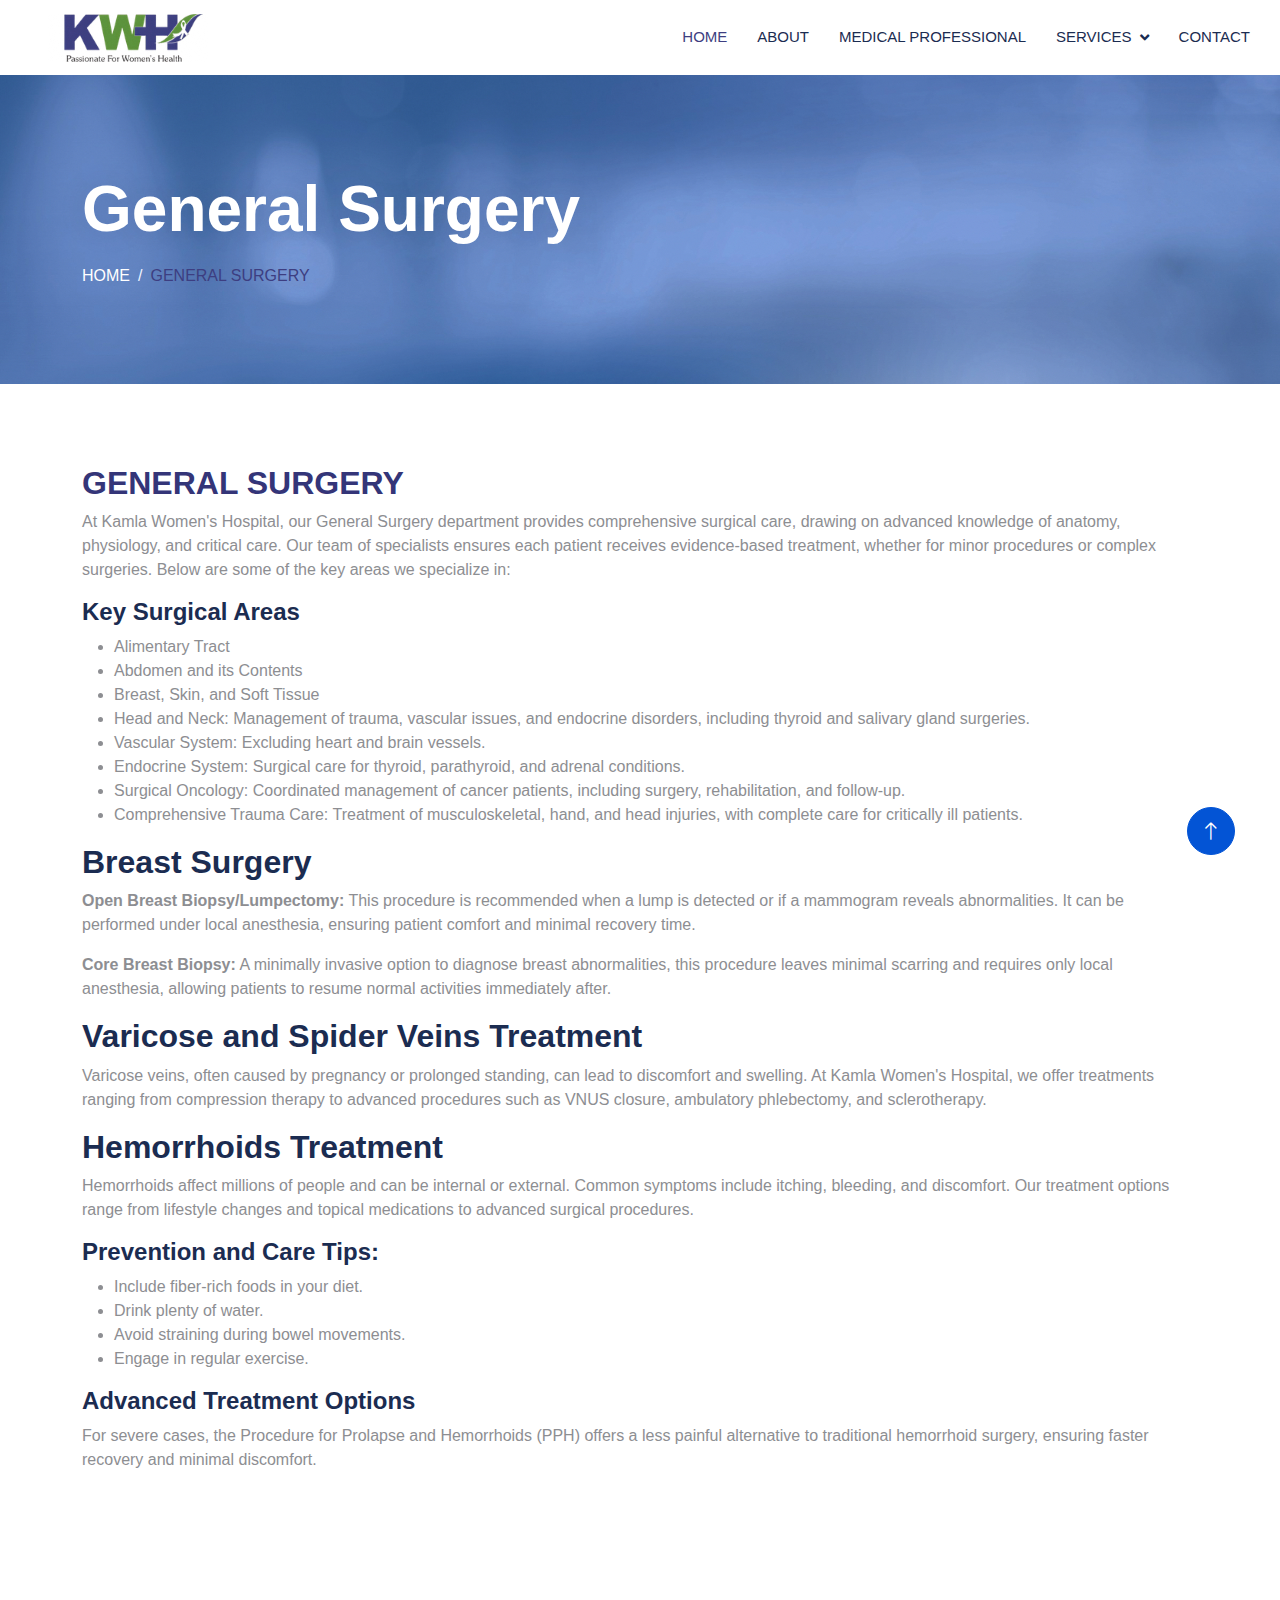
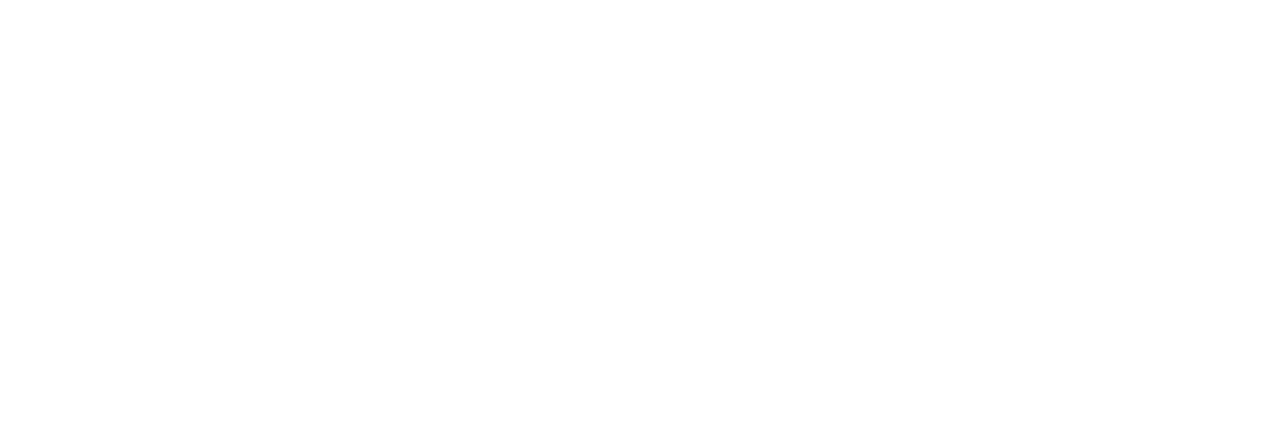
<file: generalsurgery.html>
<!DOCTYPE html>
<html lang="en">

<head>
    <meta charset="utf-8">
    <title>KAMLA WOMEN’S HOSPITAL</title>
    <meta content="width=device-width, initial-scale=1.0" name="viewport">
    <meta content="" name="keywords">
    <meta content="" name="description">

    <!-- Favicon -->
    <link href="img/favicon.ico" rel="icon">

    <!-- Google Web Fonts -->
    <link rel="preconnect" href="https://fonts.googleapis.com">
    <link rel="preconnect" href="https://fonts.gstatic.com" crossorigin>

    <!-- Icon Font Stylesheet -->
    <link href="https://cdnjs.cloudflare.com/ajax/libs/font-awesome/5.10.0/css/all.min.css" rel="stylesheet">
    <link href="https://cdn.jsdelivr.net/npm/bootstrap-icons@1.4.1/font/bootstrap-icons.css" rel="stylesheet">

    <!-- Libraries Stylesheet -->
    <link href="lib/animate/animate.min.css" rel="stylesheet">
    <link href="lib/owlcarousel/assets/owl.carousel.min.css" rel="stylesheet">
    <link href="lib/tempusdominus/css/tempusdominus-bootstrap-4.min.css" rel="stylesheet" />

    <!-- Customized Bootstrap Stylesheet -->
    <link href="css/bootstrap.min.css" rel="stylesheet">

    <!-- Template Stylesheet -->
    <link href="css/style.css" rel="stylesheet">
</head>

<body>
    <!-- Spinner Start -->
    <div id="spinner"
        class="show bg-white position-fixed translate-middle w-100 vh-100 top-50 start-50 d-flex align-items-center justify-content-center">
        <div class="spinner-grow text-primary" style="width: 3rem; height: 3rem;" role="status">
            <span class="sr-only">Loading...</span>
        </div>
    </div>
    <!-- Spinner End -->


    <!-- Topbar Start -->
    <!-- <div class="container-fluid bg-light p-0 wow fadeIn" data-wow-delay="0.1s">
        <div class="row gx-0 d-none d-lg-flex">
            <div class="col-lg-7 px-5 text-start">
                <div class="h-100 d-inline-flex align-items-center py-3 me-4">
                    <small class="fa fa-map-marker-alt text-primary me-2"></small>
                    <small>123 Street, New York, USA</small>
                </div>
                <div class="h-100 d-inline-flex align-items-center py-3">
                    <small class="far fa-clock text-primary me-2"></small>
                    <small>Mon - Fri : 09.00 AM - 09.00 PM</small>
                </div>
            </div>
            <div class="col-lg-5 px-5 text-end">
                <div class="h-100 d-inline-flex align-items-center py-3 me-4">
                    <small class="fa fa-phone-alt text-primary me-2"></small>
                    <small>+012 345 6789</small>
                </div>
                <div class="h-100 d-inline-flex align-items-center">
                    <a class="btn btn-sm-square rounded-circle bg-white text-primary me-1" href=""><i
                            class="fab fa-facebook-f"></i></a>
                    <a class="btn btn-sm-square rounded-circle bg-white text-primary me-1" href=""><i
                            class="fab fa-twitter"></i></a>
                    <a class="btn btn-sm-square rounded-circle bg-white text-primary me-1" href=""><i
                            class="fab fa-linkedin-in"></i></a>
                    <a class="btn btn-sm-square rounded-circle bg-white text-primary me-0" href=""><i
                            class="fab fa-instagram"></i></a>
                </div>
            </div>
        </div>
    </div> -->
    <!-- Topbar End -->


    <!-- Navbar Start -->
    <nav class="navbar navbar-expand-lg bg-white navbar-light sticky-top p-0 wow fadeIn" data-wow-delay="0.1s">
        <a href="index.html" class="navbar-brand d-flex align-items-center px-4 px-lg-5">
            <img src="img/mainimages/Kamla Logo.jpeg"></img>
        </a>
        <button type="button" class="navbar-toggler me-4" data-bs-toggle="collapse" data-bs-target="#navbarCollapse">
            <span class="navbar-toggler-icon"></span>
        </button>
        <div class="collapse navbar-collapse" id="navbarCollapse">
            <div class="navbar-nav ms-auto p-4 p-lg-0">
                <a href="index.html" class="nav-item nav-link active">Home</a>
                <a href="about.html" class="nav-item nav-link">About</a>
                <a href="team.html" class="nav-item nav-link">Medical Professional</a>

                <div class="nav-item dropdown">
                    <a href="#" class="nav-link dropdown-toggle" data-bs-toggle="dropdown">Services</a>
                    <div class="dropdown-menu rounded-0 rounded-bottom m-0">
                        
                        <a href="cosmo.html" class="dropdown-item">Cosmetic Gynecology</a>
                        <a href="gastrosurgery.html" class="dropdown-item">Gastrointestinal Surgery</a>
                        <a href="generalsurgery.html" class="dropdown-item">General Surgery</a>
                        <a href="infertility.html" class="dropdown-item">Infertility Services</a>
                        <a href="laposurgery.html" class="dropdown-item">Laparoscopic Surgery</a>
                        <a href="maternitysurgery.html" class="dropdown-item">Maternity Services</a>

                    </div>
                </div>
                <a href="contact.html" class="nav-item nav-link">Contact</a>
            </div>
            
        </div>
    </nav>
    <!-- Navbar End -->


    <!-- Page Header Start -->
    <div class="container-fluid page-header py-5 mb-5 wow fadeIn" data-wow-delay="0.1s">
        <div class="container py-5">
            <h1 class="display-3 text-white mb-3 animated slideInDown">General Surgery</h1>
            <nav aria-label="breadcrumb animated slideInDown">
                <ol class="breadcrumb text-uppercase mb-0">
                    <li class="breadcrumb-item"><a class="text-white" href="#">Home</a></li>
                    <li class="breadcrumb-item text-primary active" aria-current="page">General Surgery</li>
                </ol>
            </nav>
        </div>
    </div>
    <!-- Page Header End -->


    <div class="container-xxl py-5">
        <div class="container">
            <div class="row g-5">
                <div class="col-lg-12 wow fadeIn" data-wow-delay="0.5s">
                    <div class="row g-3">
                       
                    </div> 
                                   <h2 style="text-transform: uppercase;color: #343578;">General Surgery</h2>
                    <p>At Kamla Women's Hospital, our General Surgery department provides comprehensive surgical care, drawing on advanced knowledge of anatomy, physiology, and critical care. Our team of specialists ensures each patient receives evidence-based treatment, whether for minor procedures or complex surgeries. Below are some of the key areas we specialize in:</p>
                    
                    <h4>Key Surgical Areas</h4>
                    <ul>
                        <li>Alimentary Tract</li>
                        <li>Abdomen and its Contents</li>
                        <li>Breast, Skin, and Soft Tissue</li>
                        <li>Head and Neck: Management of trauma, vascular issues, and endocrine disorders, including thyroid and salivary gland surgeries.</li>
                        <li>Vascular System: Excluding heart and brain vessels.</li>
                        <li>Endocrine System: Surgical care for thyroid, parathyroid, and adrenal conditions.</li>
                        <li>Surgical Oncology: Coordinated management of cancer patients, including surgery, rehabilitation, and follow-up.</li>
                        <li>Comprehensive Trauma Care: Treatment of musculoskeletal, hand, and head injuries, with complete care for critically ill patients.</li>
                    </ul>
    
                    <h2>Breast Surgery</h2>
                    <p><b>Open Breast Biopsy/Lumpectomy:</b> This procedure is recommended when a lump is detected or if a mammogram reveals abnormalities. It can be performed under local anesthesia, ensuring patient comfort and minimal recovery time.</p>
                    <p><b>Core Breast Biopsy:</b> A minimally invasive option to diagnose breast abnormalities, this procedure leaves minimal scarring and requires only local anesthesia, allowing patients to resume normal activities immediately after.</p>
    
                    <h2>Varicose and Spider Veins Treatment</h2>
                    <p>Varicose veins, often caused by pregnancy or prolonged standing, can lead to discomfort and swelling. At Kamla Women's Hospital, we offer treatments ranging from compression therapy to advanced procedures such as VNUS closure, ambulatory phlebectomy, and sclerotherapy.</p>
    
                    <h2>Hemorrhoids Treatment</h2>
                    <p>Hemorrhoids affect millions of people and can be internal or external. Common symptoms include itching, bleeding, and discomfort. Our treatment options range from lifestyle changes and topical medications to advanced surgical procedures.</p>
                    
                    <h4>Prevention and Care Tips:</h4>
                    <ul>
                        <li>Include fiber-rich foods in your diet.</li>
                        <li>Drink plenty of water.</li>
                        <li>Avoid straining during bowel movements.</li>
                        <li>Engage in regular exercise.</li>
                    </ul>
                    
                    <h4>Advanced Treatment Options</h4>
                    <p>For severe cases, the Procedure for Prolapse and Hemorrhoids (PPH) offers a less painful alternative to traditional hemorrhoid surgery, ensuring faster recovery and minimal discomfort.</p>
                </div>
            </div>
        </div>
    </div>
    
    
    <!-- About End -->
        
     <!-- Footer Start -->
     <div class="container-fluid bg-dark text-light footer mt-5 pt-5 wow fadeIn" data-wow-delay="0.1s">
        <div class="container py-5">
            <div class="row g-5">
                <div class="col-lg-4 col-md-6">
                    <h5 class="text-light mb-4">Address</h5>
                    <p class="mb-2"><i class="fa fa-map-marker-alt me-3"></i>Sector 09, Kamal Vihar ,Near New Dhamtari Road, Deopuri, Raipur 492015 (C.G.)
                        </p>
                    <p class="mb-2"><i class="fa fa-phone-alt me-3"></i>Phone: 7049556393, 7379934888, 0771-2274393</p>
                    <p class="mb-2"><i class="fa fa-envelope me-3"></i>Email: info@kamlahospital.com</p>
                    <div class="d-flex pt-2">
                        <a class="btn btn-outline-light btn-social rounded-circle" href=""><i
                                class="fab fa-twitter"></i></a>
                        <a class="btn btn-outline-light btn-social rounded-circle" href=""><i
                                class="fab fa-facebook-f"></i></a>
                        <a class="btn btn-outline-light btn-social rounded-circle" href=""><i
                                class="fab fa-youtube"></i></a>
                        <a class="btn btn-outline-light btn-social rounded-circle" href=""><i
                                class="fab fa-linkedin-in"></i></a>
                    </div>
                </div>
                <div class="col-lg-4 col-md-6">
                    <h5 class="text-light mb-4">Our speciality </h5>
                    <a class="btn btn-link" href="generalsurgery.html">General Surgery </a>
                    <a class="btn btn-link" href="laposurgery.html"> Laparoscopic Surgery</a>
                    <a class="btn btn-link" href="gastrosurgery.html">Gastrointestinal Surgery</a>
                    <a class="btn btn-link" href="maternitysurgery.html"> Maternity Services</a>
                    <a class="btn btn-link" href="infertility.html">Infertility Services</a>
                    <a class="btn btn-link" href="cosmo.html">Cosmetic Gynecology</a>

                </div>
                <div class="col-lg-4 col-md-6">
                    <h5 class="text-light mb-4">Quick Links</h5>
                    <a class="btn btn-link" href="about.html">About Us</a>
                    <a class="btn btn-link" href="contact.html">Contact Us</a>
                    <a class="btn btn-link" href="team.html">Medical Professional</a>

               
                </div>
                <!-- <div class="col-lg-3 col-md-6">
                    <h5 class="text-light mb-4">Newsletter</h5>
                    <p>Dolor amet sit justo amet elitr clita ipsum elitr est.</p>
                    <div class="position-relative mx-auto" style="max-width: 400px;">
                        <input class="form-control border-0 w-100 py-3 ps-4 pe-5" type="text" placeholder="Your email">
                        <button type="button"
                            class="btn btn-primary py-2 position-absolute top-0 end-0 mt-2 me-2">SignUp</button>
                    </div>
                </div> -->
            </div>
        </div>
        <div class="container">
            <div class="copyright">
                <div class="row">
                    <div class="col-md-6 text-center text-md-start mb-3 mb-md-0">
                        &copy; <a class="border-bottom" href="#">Your Site Name</a>, All Right Reserved.
                    </div>
                    
                </div>
            </div>
        </div>
    </div>
    <!-- Footer End -->


    <!-- Back to Top -->
    <a href="#" class="btn btn-lg btn-primary btn-lg-square rounded-circle back-to-top"><i class="bi bi-arrow-up"></i></a>


    <!-- JavaScript Libraries -->
    <script src="https://code.jquery.com/jquery-3.4.1.min.js"></script>
    <script src="https://cdn.jsdelivr.net/npm/bootstrap@5.0.0/dist/js/bootstrap.bundle.min.js"></script>
    <script src="lib/wow/wow.min.js"></script>
    <script src="lib/easing/easing.min.js"></script>
    <script src="lib/waypoints/waypoints.min.js"></script>
    <script src="lib/counterup/counterup.min.js"></script>
    <script src="lib/owlcarousel/owl.carousel.min.js"></script>
    <script src="lib/tempusdominus/js/moment.min.js"></script>
    <script src="lib/tempusdominus/js/moment-timezone.min.js"></script>
    <script src="lib/tempusdominus/js/tempusdominus-bootstrap-4.min.js"></script>

    <!-- Template Javascript -->
    <script src="js/main.js"></script>
</body>

</html>
<style>
    @media (max-width: 768px) {
    .col-lg-6 {
        flex: 0 0 100%;
        max-width: 100%;
    }
    img {
        margin-left: auto;
        margin-right: auto;
        display: block;
    }
}
</style>
</file>
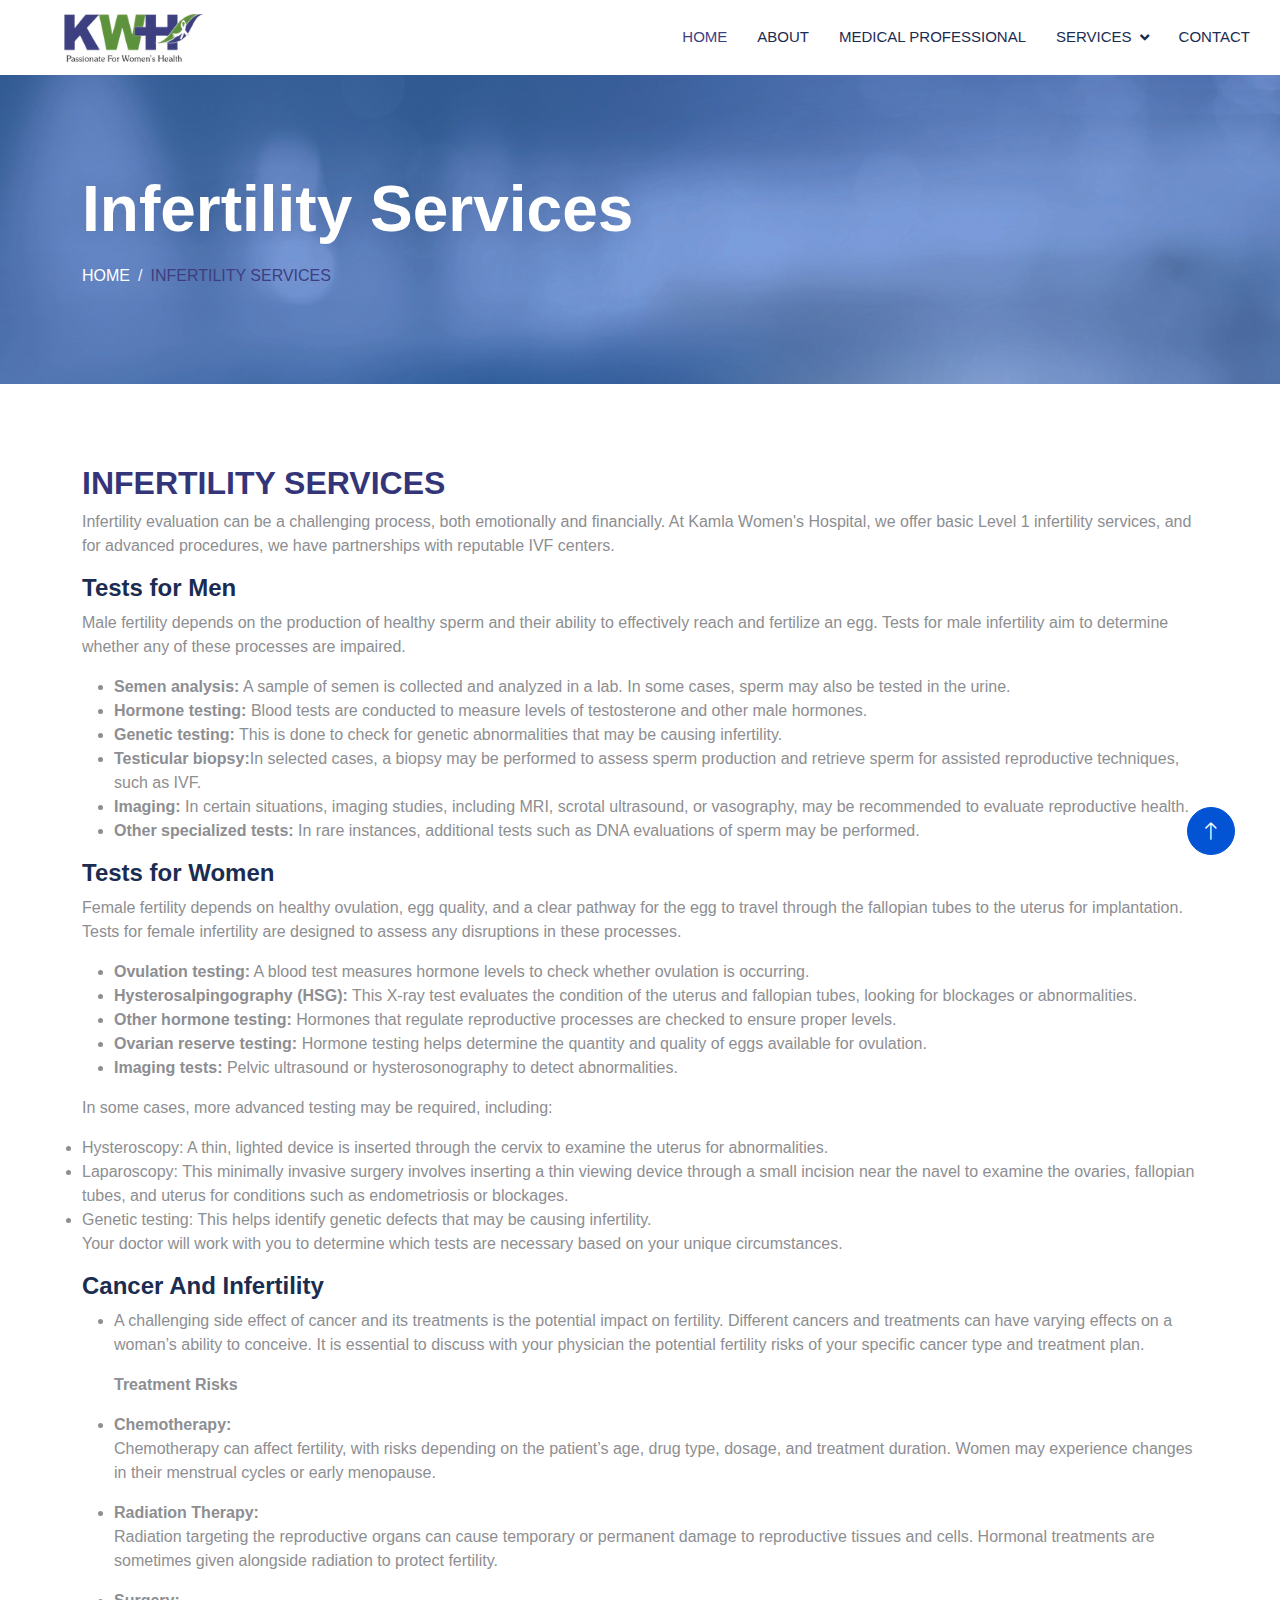
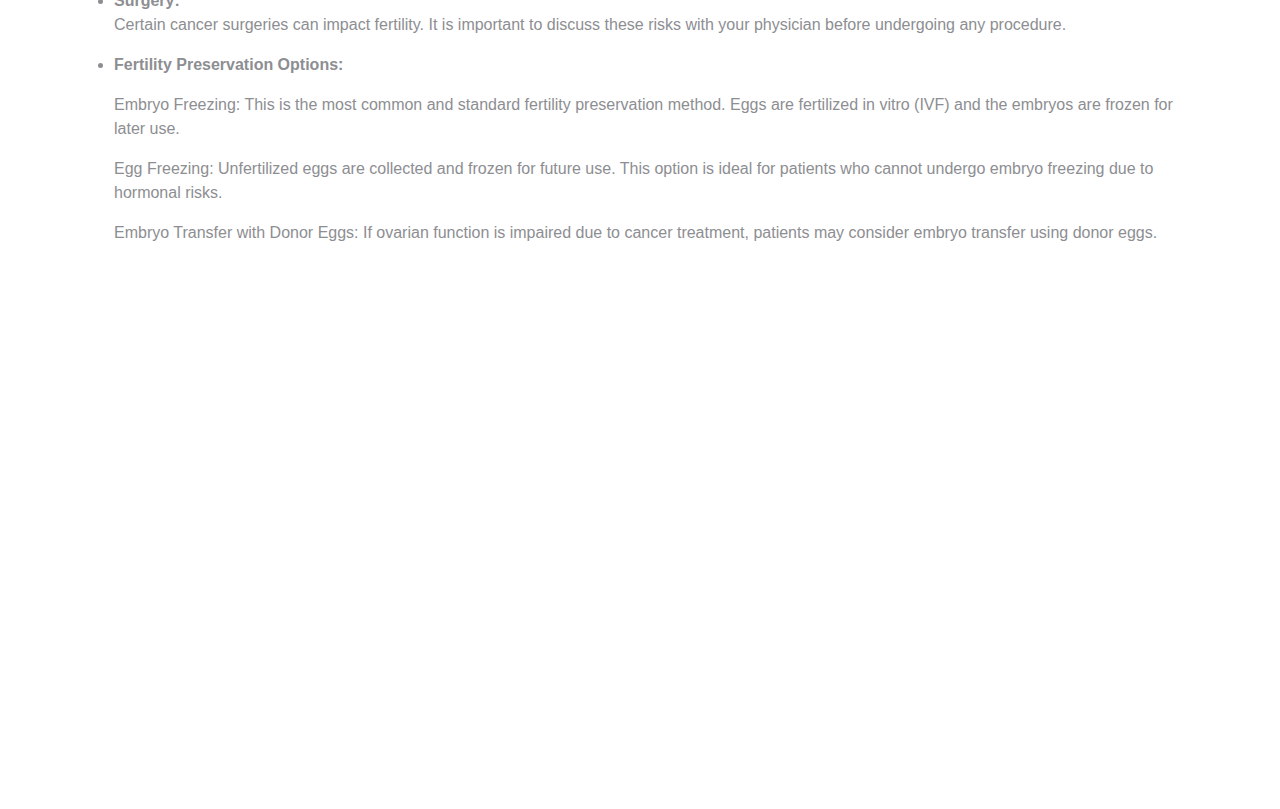
<file: infertility.html>
<!DOCTYPE html>
<html lang="en">

<head>
    <meta charset="utf-8">
    <title>KAMLA WOMEN’S HOSPITAL</title>
    <meta content="width=device-width, initial-scale=1.0" name="viewport">
    <meta content="" name="keywords">
    <meta content="" name="description">

    <!-- Favicon -->
    <link href="img/favicon.ico" rel="icon">

    <!-- Google Web Fonts -->
    <link rel="preconnect" href="https://fonts.googleapis.com">
    <link rel="preconnect" href="https://fonts.gstatic.com" crossorigin>

    <!-- Icon Font Stylesheet -->
    <link href="https://cdnjs.cloudflare.com/ajax/libs/font-awesome/5.10.0/css/all.min.css" rel="stylesheet">
    <link href="https://cdn.jsdelivr.net/npm/bootstrap-icons@1.4.1/font/bootstrap-icons.css" rel="stylesheet">

    <!-- Libraries Stylesheet -->
    <link href="lib/animate/animate.min.css" rel="stylesheet">
    <link href="lib/owlcarousel/assets/owl.carousel.min.css" rel="stylesheet">
    <link href="lib/tempusdominus/css/tempusdominus-bootstrap-4.min.css" rel="stylesheet" />

    <!-- Customized Bootstrap Stylesheet -->
    <link href="css/bootstrap.min.css" rel="stylesheet">

    <!-- Template Stylesheet -->
    <link href="css/style.css" rel="stylesheet">
</head>

<body>
    <!-- Spinner Start -->
    <div id="spinner"
        class="show bg-white position-fixed translate-middle w-100 vh-100 top-50 start-50 d-flex align-items-center justify-content-center">
        <div class="spinner-grow text-primary" style="width: 3rem; height: 3rem;" role="status">
            <span class="sr-only">Loading...</span>
        </div>
    </div>
    <!-- Spinner End -->


    <!-- Topbar Start -->
    <!-- <div class="container-fluid bg-light p-0 wow fadeIn" data-wow-delay="0.1s">
        <div class="row gx-0 d-none d-lg-flex">
            <div class="col-lg-7 px-5 text-start">
                <div class="h-100 d-inline-flex align-items-center py-3 me-4">
                    <small class="fa fa-map-marker-alt text-primary me-2"></small>
                    <small>123 Street, New York, USA</small>
                </div>
                <div class="h-100 d-inline-flex align-items-center py-3">
                    <small class="far fa-clock text-primary me-2"></small>
                    <small>Mon - Fri : 09.00 AM - 09.00 PM</small>
                </div>
            </div>
            <div class="col-lg-5 px-5 text-end">
                <div class="h-100 d-inline-flex align-items-center py-3 me-4">
                    <small class="fa fa-phone-alt text-primary me-2"></small>
                    <small>+012 345 6789</small>
                </div>
                <div class="h-100 d-inline-flex align-items-center">
                    <a class="btn btn-sm-square rounded-circle bg-white text-primary me-1" href=""><i
                            class="fab fa-facebook-f"></i></a>
                    <a class="btn btn-sm-square rounded-circle bg-white text-primary me-1" href=""><i
                            class="fab fa-twitter"></i></a>
                    <a class="btn btn-sm-square rounded-circle bg-white text-primary me-1" href=""><i
                            class="fab fa-linkedin-in"></i></a>
                    <a class="btn btn-sm-square rounded-circle bg-white text-primary me-0" href=""><i
                            class="fab fa-instagram"></i></a>
                </div>
            </div>
        </div>
    </div> -->
    <!-- Topbar End -->


    <!-- Navbar Start -->
    <nav class="navbar navbar-expand-lg bg-white navbar-light sticky-top p-0 wow fadeIn" data-wow-delay="0.1s">
        <a href="index.html" class="navbar-brand d-flex align-items-center px-4 px-lg-5">
            <img src="img/mainimages/Kamla Logo.jpeg"></img>
        </a>
        <button type="button" class="navbar-toggler me-4" data-bs-toggle="collapse" data-bs-target="#navbarCollapse">
            <span class="navbar-toggler-icon"></span>
        </button>
        <div class="collapse navbar-collapse" id="navbarCollapse">
            <div class="navbar-nav ms-auto p-4 p-lg-0">
                <a href="index.html" class="nav-item nav-link active">Home</a>
                <a href="about.html" class="nav-item nav-link">About</a>
                <a href="team.html" class="nav-item nav-link">Medical Professional</a>

                <div class="nav-item dropdown">
                    <a href="#" class="nav-link dropdown-toggle" data-bs-toggle="dropdown">Services</a>
                    <div class="dropdown-menu rounded-0 rounded-bottom m-0">

                        <a href="cosmo.html" class="dropdown-item">Cosmetic Gynecology</a>
                        <a href="gastrosurgery.html" class="dropdown-item">Gastrointestinal Surgery</a>
                        <a href="generalsurgery.html" class="dropdown-item">General Surgery</a>
                        <a href="infertility.html" class="dropdown-item">Infertility Services</a>
                        <a href="laposurgery.html" class="dropdown-item">Laparoscopic Surgery</a>
                        <a href="maternitysurgery.html" class="dropdown-item">Maternity Services</a>

                    </div>
                </div>
                <a href="contact.html" class="nav-item nav-link">Contact</a>
            </div>

        </div>
    </nav>
    <!-- Navbar End -->


    <!-- Page Header Start -->
    <div class="container-fluid page-header py-5 mb-5 wow fadeIn" data-wow-delay="0.1s">
        <div class="container py-5">
            <h1 class="display-3 text-white mb-3 animated slideInDown">Infertility Services </h1>
            <nav aria-label="breadcrumb animated slideInDown">
                <ol class="breadcrumb text-uppercase mb-0">
                    <li class="breadcrumb-item"><a class="text-white" href="#">Home</a></li>
                    <li class="breadcrumb-item text-primary active" aria-current="page">Infertility Services
                    </li>
                </ol>
            </nav>
        </div>
    </div>
    <!-- Page Header End -->


    <div class="container-xxl py-5">
        <div class="container">
            <div class="row g-5">
                <div class="col-lg-12 wow fadeIn" data-wow-delay="0.5s">
                    <div class="row g-3">

                    </div>
                    <h2 style="text-transform: uppercase;color: #343578;">Infertility Services</h2>
                    <p>Infertility evaluation can be a challenging process, both emotionally and financially. At Kamla
                        Women's Hospital, we offer basic Level 1 infertility services, and for advanced procedures, we
                        have partnerships with reputable IVF centers.</p>

                    <h4>Tests for Men</h4>
                    <p>Male fertility depends on the production of healthy sperm and their ability to effectively reach
                        and fertilize an egg. Tests for male infertility aim to determine whether any of these processes
                        are impaired.
                    </p>
                    <ul>
                        <li><b>Semen analysis:</b> A sample of semen is collected and analyzed in a lab. In some cases,
                            sperm may also be tested in the urine.</li>
                        <li><b>Hormone testing:</b> Blood tests are conducted to measure levels of testosterone and
                            other male hormones.</li>
                        <li><b>Genetic testing:</b> This is done to check for genetic abnormalities that may be causing
                            infertility.
                        </li>
                        <li><b>Testicular biopsy:</b>In selected cases, a biopsy may be performed to assess sperm
                            production and retrieve sperm for assisted reproductive techniques, such as IVF.</li>
                        <li><b>Imaging:</b> In certain situations, imaging studies, including MRI, scrotal ultrasound,
                            or vasography, may be recommended to evaluate reproductive health.
                        </li>
                        <li><b>Other specialized tests:</b> In rare instances, additional tests such as DNA evaluations
                            of sperm may be performed.</li>
                    </ul>

                    <h4>Tests for Women</h4>
                    <p>Female fertility depends on healthy ovulation, egg quality, and a clear pathway for the egg to
                        travel through the fallopian tubes to the uterus for implantation. Tests for female infertility
                        are designed to assess any disruptions in these processes.


                    </p>
                    <ul>
                        <li><b>Ovulation testing:</b> A blood test measures hormone levels to check whether ovulation is
                            occurring.</li>
                        <li><b>Hysterosalpingography (HSG):</b> This X-ray test evaluates the condition of the uterus
                            and fallopian tubes, looking for blockages or abnormalities.
                        </li>
                        <li><b>Other hormone testing: </b> Hormones that regulate reproductive processes are checked to
                            ensure proper levels.</li>

                        <li><b>Ovarian reserve testing:</b> Hormone testing helps determine the quantity and quality of
                            eggs available for ovulation.</li>
                        <li><b>Imaging tests:</b> Pelvic ultrasound or hysterosonography to detect abnormalities.</li>
                    </ul>
                    <p>In some cases, more advanced testing may be required, including:

                        <li>Hysteroscopy: A thin, lighted device is inserted through the cervix to examine the uterus
                            for abnormalities.</li>
                        <li>Laparoscopy: This minimally invasive surgery involves inserting a thin viewing device
                            through a small incision near the navel to examine the ovaries, fallopian tubes, and uterus
                            for conditions such as endometriosis or blockages.</li>
                        <li>Genetic testing: This helps identify genetic defects that may be causing infertility.</li>


                        Your doctor will work with you to determine which tests are necessary based on your unique
                        circumstances.
                    </p>
                    <h4>Cancer And Infertility</h4>
                    <ul>
                        <li>
                            <p>
                                A challenging side effect of cancer and its treatments is the potential impact on
                                fertility.
                                Different cancers and treatments can have varying effects on a woman’s ability to
                                conceive. It is essential
                                to discuss with your physician the potential fertility risks of your specific cancer
                                type and treatment plan.
                            </p>
                        </li>


                        <p>
                            <b>Treatment Risks</b><br>
                            <li>
                                <p>
                                    <b>Chemotherapy:</b><br>
                                    Chemotherapy can affect fertility, with risks depending on the patient’s age, drug
                                    type, dosage,
                                    and treatment duration. Women may experience changes in their menstrual cycles or
                                    early menopause.
                                </p>
                            </li>

                            <li>
                                <p>
                                    <b>Radiation Therapy:</b><br>
                                    Radiation targeting the reproductive organs can cause temporary or permanent damage
                                    to reproductive tissues and cells. Hormonal treatments are sometimes given alongside
                                    radiation to protect fertility.
                                </p>
                            </li>

                            <li>
                                <p>
                                    <b>Surgery:</b><br>
                                    Certain cancer surgeries can impact fertility. It is important to discuss these
                                    risks with your physician before undergoing any procedure.
                                </p>
                            </li>

                            <li>
                                <p>
                                    <b>Fertility Preservation Options:</b>
                                </p>

                                <p>
                                    Embryo Freezing: This is the most common and standard fertility preservation method.
                                    Eggs are fertilized in vitro (IVF) and the embryos are frozen for later use.
                                </p>



                                <p>
                                    Egg Freezing: Unfertilized eggs are collected and frozen for future use. This option
                                    is ideal for patients who cannot undergo embryo freezing due to hormonal risks.
                                </p>



                                <p>
                                    Embryo Transfer with Donor Eggs: If ovarian function is impaired due to cancer
                                    treatment, patients may consider embryo transfer using donor eggs.
                                </p>
                            </li>
                        </p>



                    </ul>

                </div>
            </div>
        </div>
    </div>



    <!-- About End -->

    <!-- Footer Start -->
    <div class="container-fluid bg-dark text-light footer mt-5 pt-5 wow fadeIn" data-wow-delay="0.1s">
        <div class="container py-5">
            <div class="row g-5">
                <div class="col-lg-4 col-md-6">
                    <h5 class="text-light mb-4">Address</h5>
                    <p class="mb-2"><i class="fa fa-map-marker-alt me-3"></i>Sector 09, Kamal Vihar ,Near New Dhamtari Road, Deopuri, Raipur 492015 (C.G.)
                    </p>
                    <p class="mb-2"><i class="fa fa-phone-alt me-3"></i>Phone: 7049556393, 7379934888, 0771-2274393
                    </p>
                    <p class="mb-2"><i class="fa fa-envelope me-3"></i>Email: info@kamlahospital.com</p>
                    <div class="d-flex pt-2">
                        <a class="btn btn-outline-light btn-social rounded-circle" href=""><i
                                class="fab fa-twitter"></i></a>
                        <a class="btn btn-outline-light btn-social rounded-circle" href=""><i
                                class="fab fa-facebook-f"></i></a>
                        <a class="btn btn-outline-light btn-social rounded-circle" href=""><i
                                class="fab fa-youtube"></i></a>
                        <a class="btn btn-outline-light btn-social rounded-circle" href=""><i
                                class="fab fa-linkedin-in"></i></a>
                    </div>
                </div>
                <div class="col-lg-4 col-md-6">
                    <h5 class="text-light mb-4">Our speciality </h5>
                    <a class="btn btn-link" href="generalsurgery.html">General Surgery </a>
                    <a class="btn btn-link" href="laposurgery.html"> Laparoscopic Surgery</a>
                    <a class="btn btn-link" href="gastrosurgery.html">Gastrointestinal Surgery</a>
                    <a class="btn btn-link" href="maternitysurgery.html"> Maternity Services</a>
                    <a class="btn btn-link" href="infertility.html">Infertility Services</a>
                    <a class="btn btn-link" href="cosmo.html">Cosmetic Gynecology</a>

                </div>
                <div class="col-lg-4 col-md-6">
                    <h5 class="text-light mb-4">Quick Links</h5>
                    <a class="btn btn-link" href="about.html">About Us</a>
                    <a class="btn btn-link" href="contact.html">Contact Us</a>
                    <a class="btn btn-link" href="team.html">Medical Professional</a>


                </div>
                <!-- <div class="col-lg-3 col-md-6">
                <h5 class="text-light mb-4">Newsletter</h5>
                <p>Dolor amet sit justo amet elitr clita ipsum elitr est.</p>
                <div class="position-relative mx-auto" style="max-width: 400px;">
                    <input class="form-control border-0 w-100 py-3 ps-4 pe-5" type="text" placeholder="Your email">
                    <button type="button"
                        class="btn btn-primary py-2 position-absolute top-0 end-0 mt-2 me-2">SignUp</button>
                </div>
            </div> -->
            </div>
        </div>
        <div class="container">
            <div class="copyright">
                <div class="row">
                    <div class="col-md-6 text-center text-md-start mb-3 mb-md-0">
                        &copy; <a class="border-bottom" href="#">Your Site Name</a>, All Right Reserved.
                    </div>
                    
                </div>
            </div>
        </div>
    </div>
    <!-- Footer End -->


    <!-- Back to Top -->
    <a href="#" class="btn btn-lg btn-primary btn-lg-square rounded-circle back-to-top"><i
            class="bi bi-arrow-up"></i></a>


    <!-- JavaScript Libraries -->
    <script src="https://code.jquery.com/jquery-3.4.1.min.js"></script>
    <script src="https://cdn.jsdelivr.net/npm/bootstrap@5.0.0/dist/js/bootstrap.bundle.min.js"></script>
    <script src="lib/wow/wow.min.js"></script>
    <script src="lib/easing/easing.min.js"></script>
    <script src="lib/waypoints/waypoints.min.js"></script>
    <script src="lib/counterup/counterup.min.js"></script>
    <script src="lib/owlcarousel/owl.carousel.min.js"></script>
    <script src="lib/tempusdominus/js/moment.min.js"></script>
    <script src="lib/tempusdominus/js/moment-timezone.min.js"></script>
    <script src="lib/tempusdominus/js/tempusdominus-bootstrap-4.min.js"></script>

    <!-- Template Javascript -->
    <script src="js/main.js"></script>
</body>

</html>
<style>
    @media (max-width: 768px) {
        .col-lg-6 {
            flex: 0 0 100%;
            max-width: 100%;
        }

        img {
            margin-left: auto;
            margin-right: auto;
            display: block;
        }
    }
</style>
</file>
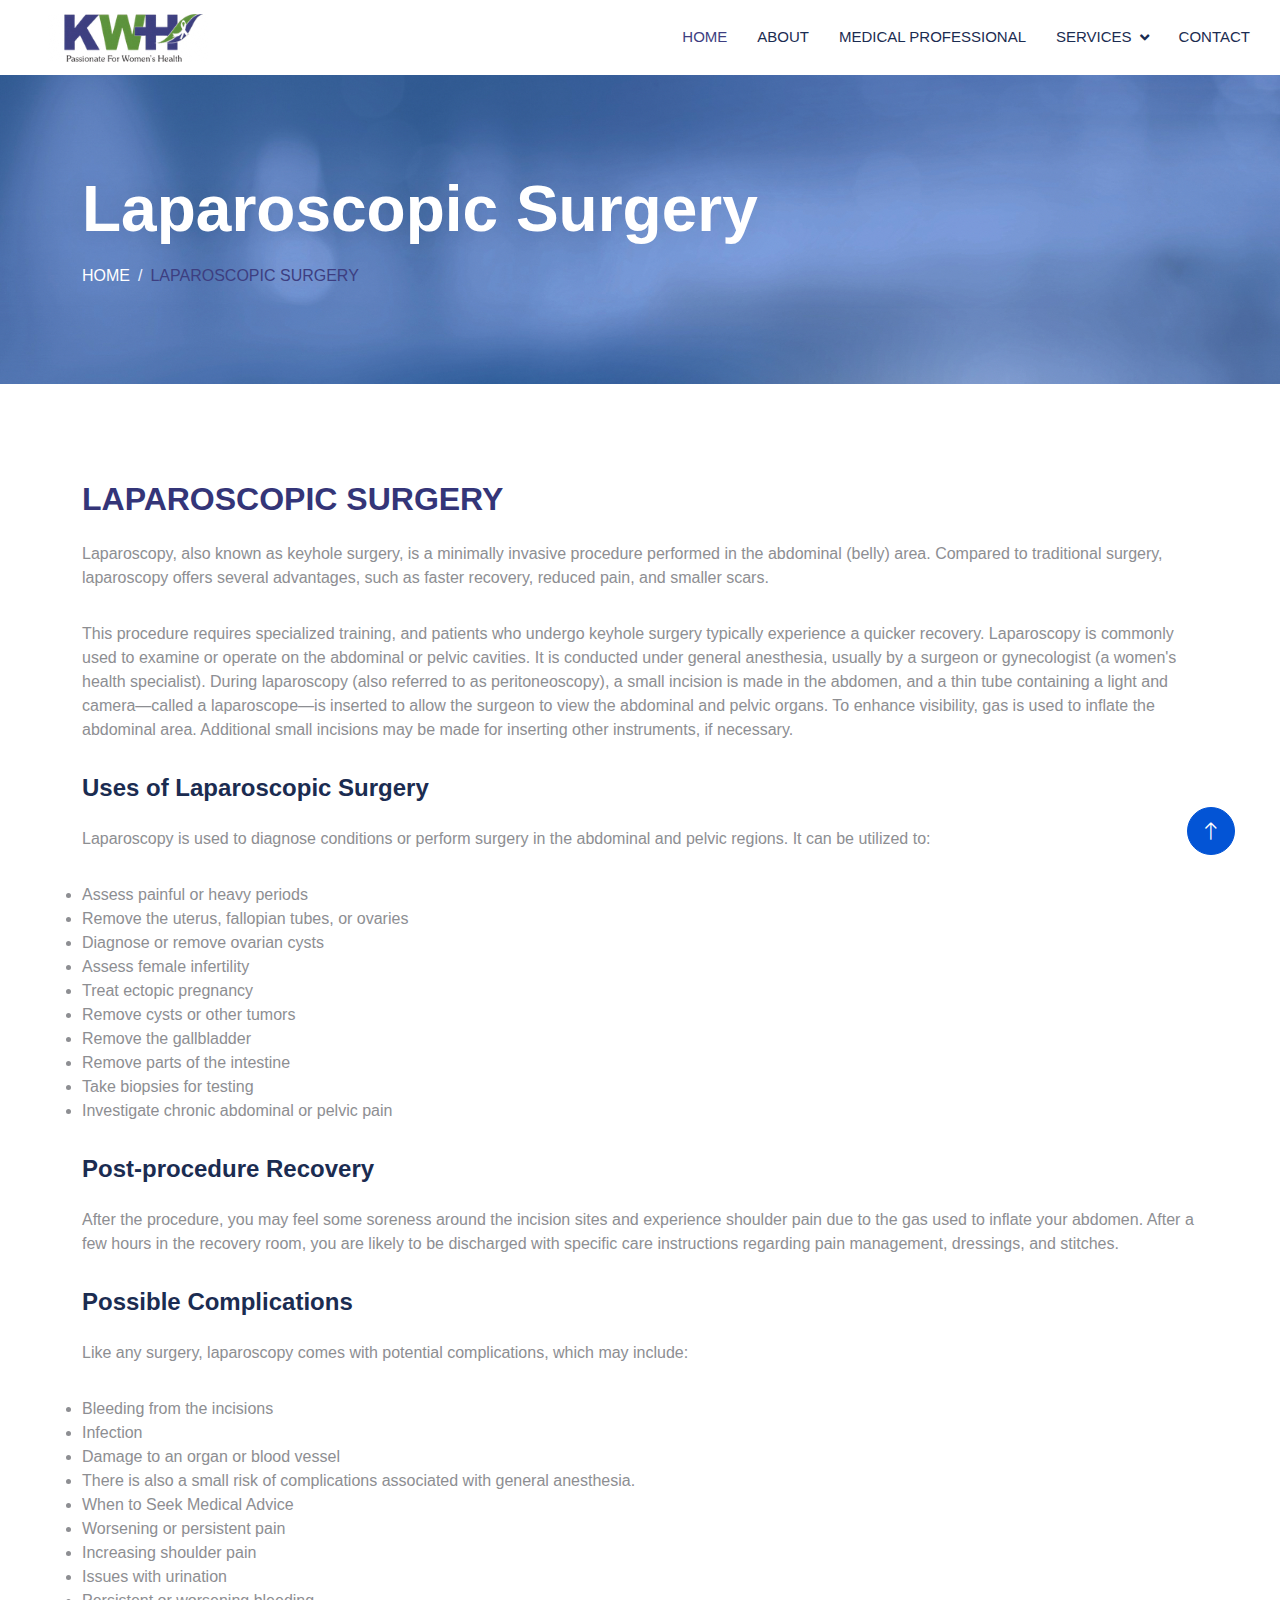
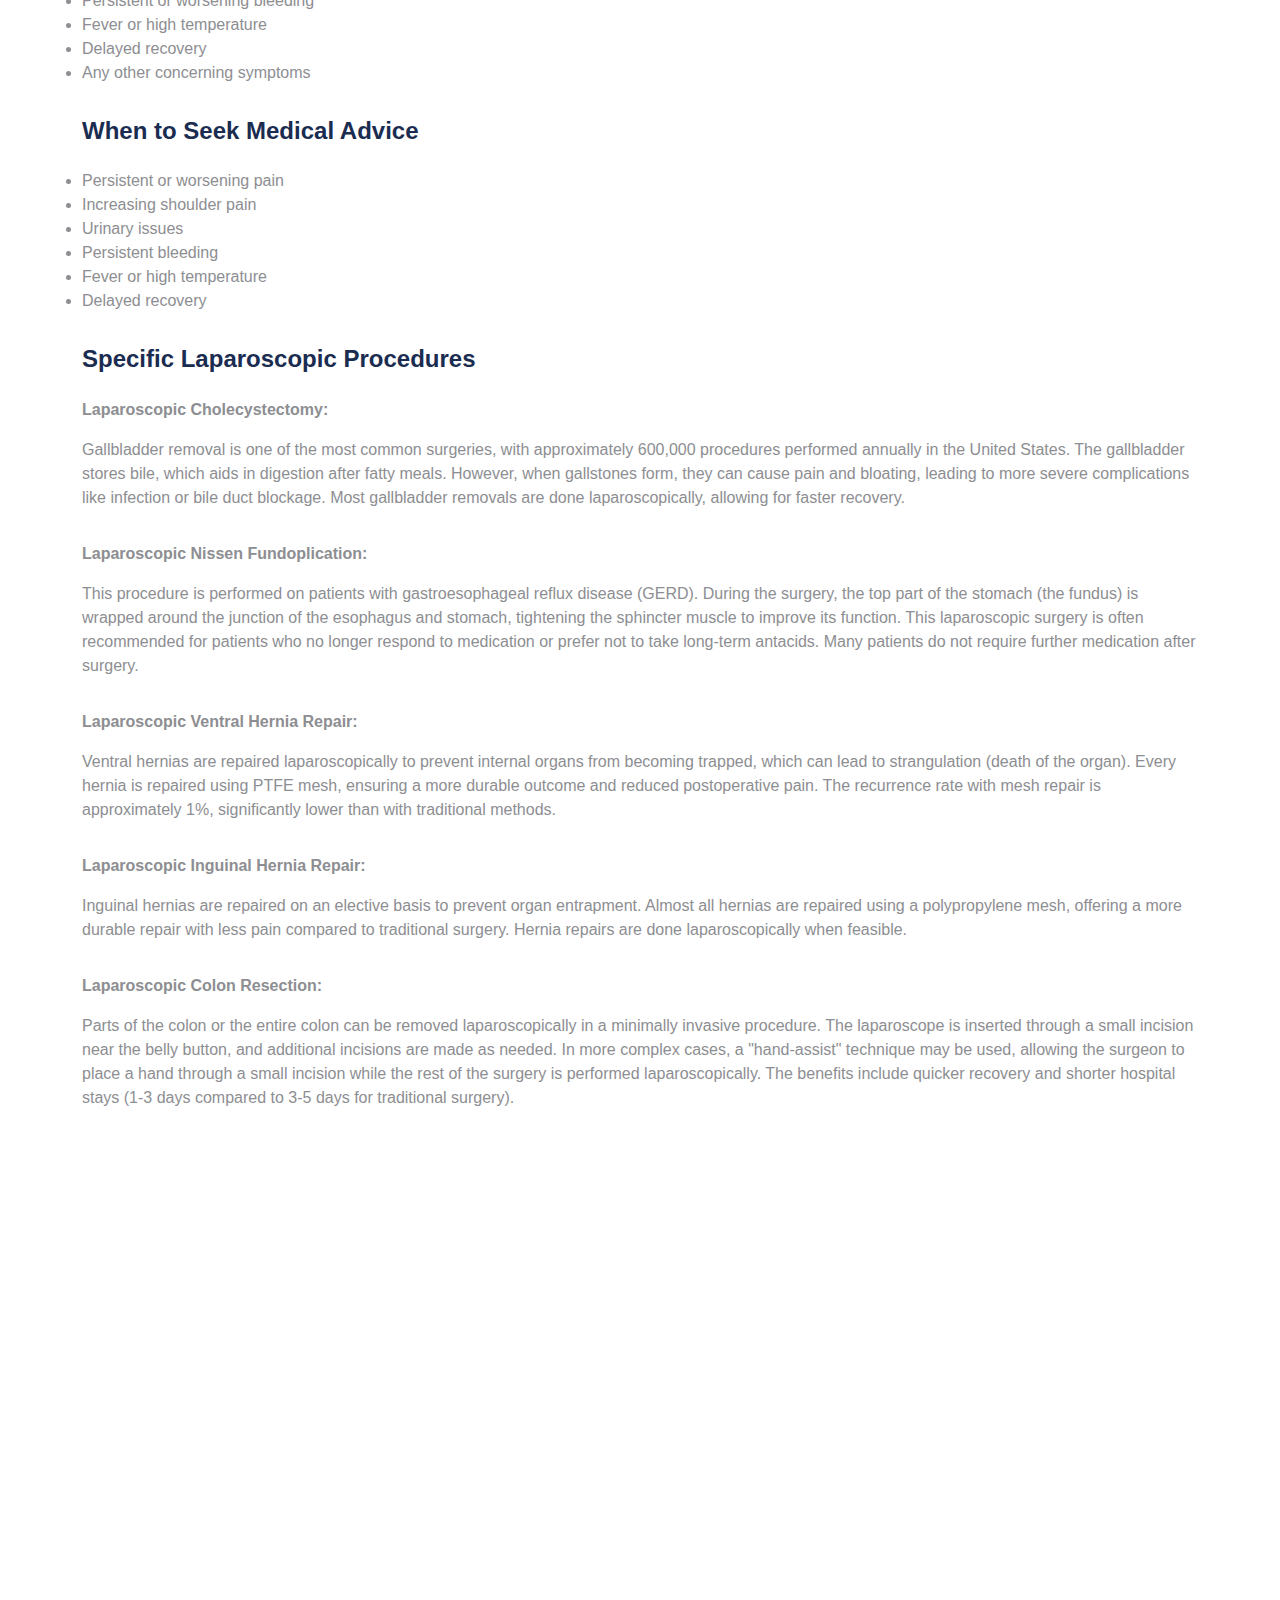
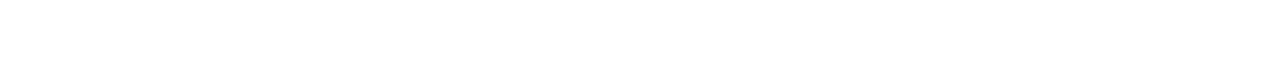
<file: laposurgery.html>
<!DOCTYPE html>
<html lang="en">

<head>
    <meta charset="utf-8">
    <title>KAMLA WOMEN’S HOSPITAL</title>
    <meta content="width=device-width, initial-scale=1.0" name="viewport">
    <meta content="" name="keywords">
    <meta content="" name="description">

    <!-- Favicon -->
    <link href="img/favicon.ico" rel="icon">

    <!-- Google Web Fonts -->
    <link rel="preconnect" href="https://fonts.googleapis.com">
    <link rel="preconnect" href="https://fonts.gstatic.com" crossorigin>

    <!-- Icon Font Stylesheet -->
    <link href="https://cdnjs.cloudflare.com/ajax/libs/font-awesome/5.10.0/css/all.min.css" rel="stylesheet">
    <link href="https://cdn.jsdelivr.net/npm/bootstrap-icons@1.4.1/font/bootstrap-icons.css" rel="stylesheet">

    <!-- Libraries Stylesheet -->
    <link href="lib/animate/animate.min.css" rel="stylesheet">
    <link href="lib/owlcarousel/assets/owl.carousel.min.css" rel="stylesheet">
    <link href="lib/tempusdominus/css/tempusdominus-bootstrap-4.min.css" rel="stylesheet" />

    <!-- Customized Bootstrap Stylesheet -->
    <link href="css/bootstrap.min.css" rel="stylesheet">

    <!-- Template Stylesheet -->
    <link href="css/style.css" rel="stylesheet">
</head>

<body>
    <!-- Spinner Start -->
    <div id="spinner"
        class="show bg-white position-fixed translate-middle w-100 vh-100 top-50 start-50 d-flex align-items-center justify-content-center">
        <div class="spinner-grow text-primary" style="width: 3rem; height: 3rem;" role="status">
            <span class="sr-only">Loading...</span>
        </div>
    </div>
    <!-- Spinner End -->


    <!-- Topbar Start -->
    <!-- <div class="container-fluid bg-light p-0 wow fadeIn" data-wow-delay="0.1s">
        <div class="row gx-0 d-none d-lg-flex">
            <div class="col-lg-7 px-5 text-start">
                <div class="h-100 d-inline-flex align-items-center py-3 me-4">
                    <small class="fa fa-map-marker-alt text-primary me-2"></small>
                    <small>123 Street, New York, USA</small>
                </div>
                <div class="h-100 d-inline-flex align-items-center py-3">
                    <small class="far fa-clock text-primary me-2"></small>
                    <small>Mon - Fri : 09.00 AM - 09.00 PM</small>
                </div>
            </div>
            <div class="col-lg-5 px-5 text-end">
                <div class="h-100 d-inline-flex align-items-center py-3 me-4">
                    <small class="fa fa-phone-alt text-primary me-2"></small>
                    <small>+012 345 6789</small>
                </div>
                <div class="h-100 d-inline-flex align-items-center">
                    <a class="btn btn-sm-square rounded-circle bg-white text-primary me-1" href=""><i
                            class="fab fa-facebook-f"></i></a>
                    <a class="btn btn-sm-square rounded-circle bg-white text-primary me-1" href=""><i
                            class="fab fa-twitter"></i></a>
                    <a class="btn btn-sm-square rounded-circle bg-white text-primary me-1" href=""><i
                            class="fab fa-linkedin-in"></i></a>
                    <a class="btn btn-sm-square rounded-circle bg-white text-primary me-0" href=""><i
                            class="fab fa-instagram"></i></a>
                </div>
            </div>
        </div>
    </div> -->
    <!-- Topbar End -->


    <!-- Navbar Start -->
    <nav class="navbar navbar-expand-lg bg-white navbar-light sticky-top p-0 wow fadeIn" data-wow-delay="0.1s">
        <a href="index.html" class="navbar-brand d-flex align-items-center px-4 px-lg-5">
            <img src="img/mainimages/Kamla Logo.jpeg"></img>
        </a>
        <button type="button" class="navbar-toggler me-4" data-bs-toggle="collapse" data-bs-target="#navbarCollapse">
            <span class="navbar-toggler-icon"></span>
        </button>
        <div class="collapse navbar-collapse" id="navbarCollapse">
            <div class="navbar-nav ms-auto p-4 p-lg-0">
                <a href="index.html" class="nav-item nav-link active">Home</a>
                <a href="about.html" class="nav-item nav-link">About</a>
                <a href="team.html" class="nav-item nav-link">Medical Professional</a>

                <div class="nav-item dropdown">
                    <a href="#" class="nav-link dropdown-toggle" data-bs-toggle="dropdown">Services</a>
                    <div class="dropdown-menu rounded-0 rounded-bottom m-0">
                        
                        <a href="cosmo.html" class="dropdown-item">Cosmetic Gynecology</a>
                        <a href="gastrosurgery.html" class="dropdown-item">Gastrointestinal Surgery</a>
                        <a href="generalsurgery.html" class="dropdown-item">General Surgery</a>
                        <a href="infertility.html" class="dropdown-item">Infertility Services</a>
                        <a href="laposurgery.html" class="dropdown-item">Laparoscopic Surgery</a>
                        <a href="maternitysurgery.html" class="dropdown-item">Maternity Services</a>

                    </div>
                </div>
                <a href="contact.html" class="nav-item nav-link">Contact</a>
            </div>

        </div>
    </nav>
    <!-- Navbar End -->

    <!-- Page Header Start -->
    <div class="container-fluid page-header py-5 mb-5 wow fadeIn" data-wow-delay="0.1s">
        <div class="container py-5">
            <h1 class="display-3 text-white mb-3 animated slideInDown">Laparoscopic Surgery</h1>
            <nav aria-label="breadcrumb animated slideInDown">
                <ol class="breadcrumb text-uppercase mb-0">
                    <li class="breadcrumb-item"><a class="text-white" href="#">Home</a></li>
                    <li class="breadcrumb-item text-primary active" aria-current="page">Laparoscopic Surgery</li>
                </ol>
            </nav>
        </div>
    </div>
    <!-- Page Header End -->


    <!-- About Start -->
    <!-- Laparoscopic Surgery Section -->
    <div class="container-xxl py-5">
        <div class="container">
            <div class="row g-5">
                <!-- Laparoscopic Surgery Section -->
                <div class="col-lg-12 wow fadeIn" data-wow-delay="0.5s">
                    <div class="row g-3">
                        <h2 style="text-transform: uppercase;color: #343578;">Laparoscopic Surgery</h2>
                        <p>Laparoscopy, also known as keyhole surgery, is a minimally invasive procedure performed in
                            the abdominal (belly) area. Compared to traditional surgery, laparoscopy offers several
                            advantages, such as faster recovery, reduced pain, and smaller scars.</p>
                        <p>This procedure requires specialized training, and patients who undergo keyhole surgery
                            typically experience a quicker recovery.
                            Laparoscopy is commonly used to examine or operate on the abdominal or pelvic cavities. It
                            is conducted under general anesthesia, usually by a surgeon or gynecologist (a women's
                            health specialist).

                            During laparoscopy (also referred to as peritoneoscopy), a small incision is made in the
                            abdomen, and a thin tube containing a light and camera—called a laparoscope—is inserted to
                            allow the surgeon to view the abdominal and pelvic organs. To enhance visibility, gas is
                            used to inflate the abdominal area. Additional small incisions may be made for inserting
                            other instruments, if necessary.
                        </p>
                        <h4>Uses of Laparoscopic Surgery</h4>
                        <p>
                            Laparoscopy is used to diagnose conditions or perform surgery in the abdominal and pelvic
                            regions. It can be utilized to:

                        </p>
                        <ul>
                            <li>Assess painful or heavy periods</li>
                            <li>Remove the uterus, fallopian tubes, or ovaries</li>
                            <li>Diagnose or remove ovarian cysts</li>
                            <li>Assess female infertility</li>
                            <li>Treat ectopic pregnancy</li>
                            <li>Remove cysts or other tumors</li>
                            <li>Remove the gallbladder</li>
                            <li>Remove parts of the intestine</li>
                            <li>Take biopsies for testing</li>
                            <li>Investigate chronic abdominal or pelvic pain</li>
                        </ul>
                        <!-- <img src="img/team-1.jpg" class="img-fluid mb-3" alt="Laparoscopic Surgery Image" style="width: 150px; height: 150px;"> -->

                        <h4>Post-procedure Recovery</h4>
                        <p>After the procedure, you may feel some soreness around the incision sites and experience
                            shoulder pain due to the gas used to inflate your abdomen. After a few hours in the recovery
                            room, you are
                            likely to be discharged with specific care instructions regarding pain management,
                            dressings, and stitches.</p>
                        <h4>Possible Complications</h4>
                        <p>Like any surgery, laparoscopy comes with potential complications, which may include:
                        </p>
                        <ul>
                            <li>Bleeding from the incisions</li>
                            <li>Infection</li>
                            <li>Damage to an organ or blood vessel</li>
                            <li>There is also a small risk of complications associated with general anesthesia.</li>

                            <li>When to Seek Medical Advice</li>

                            <li>Worsening or persistent pain</li>
                            <li>Increasing shoulder pain</li>
                            <li>Issues with urination</li>
                            <li>Persistent or worsening bleeding</li>
                            <li>Fever or high temperature</li>
                            <li>Delayed recovery</li>
                            <li>Any other concerning symptoms</li>
                        </ul>

                        <h4>When to Seek Medical Advice</h4>
                        <ul>
                            <li>Persistent or worsening pain</li>
                            <li>Increasing shoulder pain</li>
                            <li>Urinary issues</li>
                            <li>Persistent bleeding</li>
                            <li>Fever or high temperature</li>
                            <li>Delayed recovery</li>
                        </ul>

                        <h4>Specific Laparoscopic Procedures</h4>
                        <b>Laparoscopic Cholecystectomy:</b>
                        <p>Gallbladder removal is one of the most common surgeries, with approximately 600,000
                            procedures performed annually in the United States. The gallbladder stores bile, which aids
                            in digestion after fatty meals. However, when gallstones form, they can cause pain and
                            bloating, leading to more severe complications like infection or bile duct blockage. Most
                            gallbladder removals are done laparoscopically, allowing for faster recovery.
                        </p>

                        <b>Laparoscopic Nissen Fundoplication:</b>
                        <p>This procedure is performed on patients with gastroesophageal reflux disease (GERD). During
                            the surgery, the top part of the stomach (the fundus) is wrapped around the junction of the
                            esophagus and stomach, tightening the sphincter muscle to improve its function. This
                            laparoscopic surgery is often recommended for patients who no longer respond to medication
                            or prefer not to take long-term antacids. Many patients do not require further medication
                            after surgery.
                        </p>

                        <b>Laparoscopic Ventral Hernia Repair:</b>
                        <p>Ventral hernias are repaired laparoscopically to prevent internal organs from becoming
                            trapped, which can lead to strangulation (death of the organ). Every hernia is repaired
                            using PTFE mesh, ensuring a more durable outcome and reduced postoperative pain. The
                            recurrence rate with mesh repair is approximately 1%, significantly lower than with
                            traditional methods.
                        </p>

                        <b>Laparoscopic Inguinal Hernia Repair:</b>
                        <p>Inguinal hernias are repaired on an elective basis to prevent organ entrapment. Almost all
                            hernias are repaired using a polypropylene mesh, offering a more durable repair with less
                            pain compared to traditional surgery. Hernia repairs are done laparoscopically when
                            feasible.
                        </p>

                        <b>Laparoscopic Colon Resection:</b>
                        <p>Parts of the colon or the entire colon can be removed laparoscopically in a minimally
                            invasive procedure. The laparoscope is inserted through a small incision near the belly
                            button, and additional incisions are made as needed. In more complex cases, a "hand-assist"
                            technique may be used, allowing the surgeon to place a hand through a small incision while
                            the rest of the surgery is performed laparoscopically. The benefits include quicker recovery
                            and shorter hospital stays (1-3 days compared to 3-5 days for traditional surgery).
                        </p>
                    </div>
                </div>
            </div>
        </div>
        </div>

        <!-- About End -->

        <!-- Footer Start -->
        <div class="container-fluid bg-dark text-light footer mt-5 pt-5 wow fadeIn" data-wow-delay="0.1s">
            <div class="container py-5">
                <div class="row g-5">
                    <div class="col-lg-4 col-md-6">
                        <h5 class="text-light mb-4">Address</h5>
                        <p class="mb-2"><i class="fa fa-map-marker-alt me-3"></i>Sector 09, Kamal Vihar ,Near New Dhamtari Road, Deopuri, Raipur 492015 (C.G.)
                        </p>
                        <p class="mb-2"><i class="fa fa-phone-alt me-3"></i>Phone: 7049556393, 7379934888,
                            0771-2274393</p>
                        <p class="mb-2"><i class="fa fa-envelope me-3"></i>Email: info@kamlahospital.com</p>
                        <div class="d-flex pt-2">
                            <a class="btn btn-outline-light btn-social rounded-circle" href=""><i
                                    class="fab fa-twitter"></i></a>
                            <a class="btn btn-outline-light btn-social rounded-circle" href=""><i
                                    class="fab fa-facebook-f"></i></a>
                            <a class="btn btn-outline-light btn-social rounded-circle" href=""><i
                                    class="fab fa-youtube"></i></a>
                            <a class="btn btn-outline-light btn-social rounded-circle" href=""><i
                                    class="fab fa-linkedin-in"></i></a>
                        </div>
                    </div>
                    <div class="col-lg-4 col-md-6">
                        <h5 class="text-light mb-4">Our speciality </h5>
                        <a class="btn btn-link" href="generalsurgery.html">General Surgery </a>
                        <a class="btn btn-link" href="laposurgery.html"> Laparoscopic Surgery</a>
                        <a class="btn btn-link" href="gastrosurgery.html">Gastrointestinal Surgery</a>
                        <a class="btn btn-link" href="maternitysurgery.html"> Maternity Services</a>
                        <a class="btn btn-link" href="infertility.html">Infertility Services</a>
                        <a class="btn btn-link" href="cosmo.html">Cosmetic Gynecology</a>

                    </div>
                    <div class="col-lg-4 col-md-6">
                        <h5 class="text-light mb-4">Quick Links</h5>
                        <a class="btn btn-link" href="about.html">About Us</a>
                        <a class="btn btn-link" href="contact.html">Contact Us</a>
                        <a class="btn btn-link" href="team.html">Medical Professional</a>


                    </div>
                    <!-- <div class="col-lg-3 col-md-6">
                    <h5 class="text-light mb-4">Newsletter</h5>
                    <p>Dolor amet sit justo amet elitr clita ipsum elitr est.</p>
                    <div class="position-relative mx-auto" style="max-width: 400px;">
                        <input class="form-control border-0 w-100 py-3 ps-4 pe-5" type="text" placeholder="Your email">
                        <button type="button"
                            class="btn btn-primary py-2 position-absolute top-0 end-0 mt-2 me-2">SignUp</button>
                    </div>
                </div> -->
                </div>
            </div>
            <div class="container">
                <div class="copyright">
                    <div class="row">
                        <div class="col-md-6 text-center text-md-start mb-3 mb-md-0">
                            &copy; <a class="border-bottom" href="#">Your Site Name</a>, All Right Reserved.
                        </div>
                        <div class="col-md-6 text-center text-md-end">
                            <!--/*** This template is free as long as you keep the footer author’s credit link/attribution link/backlink. If you'd like to use the template without the footer author’s credit link/attribution link/backlink, you can purchase the Credit Removal License from "https://htmlcodex.com/credit-removal". Thank you for your support. ***/-->
                            Designed By <a class="border-bottom" href="https://htmlcodex.com">HTML Codex</a>
                        </div>
                    </div>
                </div>
            </div>
        </div>
        <!-- Footer End -->


        <!-- Back to Top -->
        <a href="#" class="btn btn-lg btn-primary btn-lg-square rounded-circle back-to-top"><i
                class="bi bi-arrow-up"></i></a>


        <!-- JavaScript Libraries -->
        <script src="https://code.jquery.com/jquery-3.4.1.min.js"></script>
        <script src="https://cdn.jsdelivr.net/npm/bootstrap@5.0.0/dist/js/bootstrap.bundle.min.js"></script>
        <script src="lib/wow/wow.min.js"></script>
        <script src="lib/easing/easing.min.js"></script>
        <script src="lib/waypoints/waypoints.min.js"></script>
        <script src="lib/counterup/counterup.min.js"></script>
        <script src="lib/owlcarousel/owl.carousel.min.js"></script>
        <script src="lib/tempusdominus/js/moment.min.js"></script>
        <script src="lib/tempusdominus/js/moment-timezone.min.js"></script>
        <script src="lib/tempusdominus/js/tempusdominus-bootstrap-4.min.js"></script>

        <!-- Template Javascript -->
        <script src="js/main.js"></script>
</body>

</html>
<style>
    @media (max-width: 768px) {
        .col-lg-6 {
            flex: 0 0 100%;
            max-width: 100%;
        }

        img {
            margin-left: auto;
            margin-right: auto;
            display: block;
        }
    }
</style>
</file>
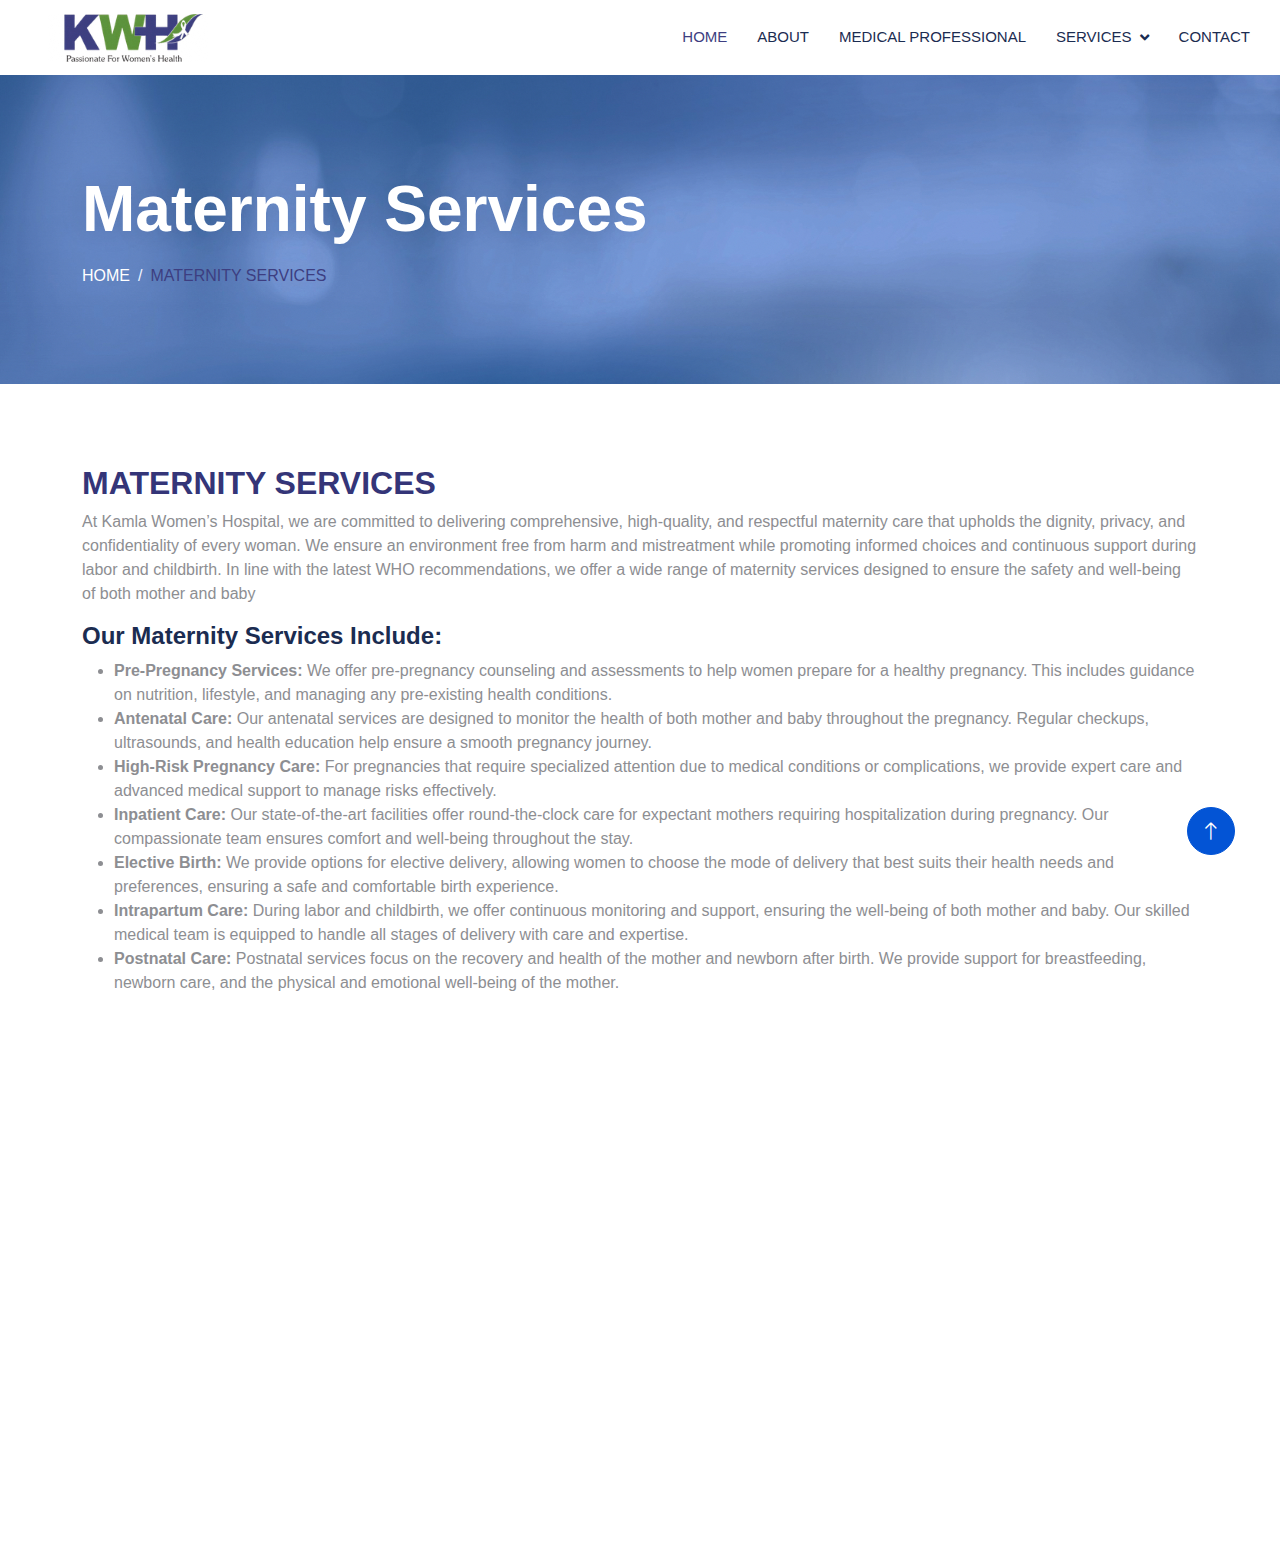
<file: maternitysurgery.html>
<!DOCTYPE html>
<html lang="en">

<head>
    <meta charset="utf-8">
    <title>KAMLA WOMEN’S HOSPITAL</title>
    <meta content="width=device-width, initial-scale=1.0" name="viewport">
    <meta content="" name="keywords">
    <meta content="" name="description">

    <!-- Favicon -->
    <link href="img/favicon.ico" rel="icon">

    <!-- Google Web Fonts -->
    <link rel="preconnect" href="https://fonts.googleapis.com">
    <link rel="preconnect" href="https://fonts.gstatic.com" crossorigin>

    <!-- Icon Font Stylesheet -->
    <link href="https://cdnjs.cloudflare.com/ajax/libs/font-awesome/5.10.0/css/all.min.css" rel="stylesheet">
    <link href="https://cdn.jsdelivr.net/npm/bootstrap-icons@1.4.1/font/bootstrap-icons.css" rel="stylesheet">

    <!-- Libraries Stylesheet -->
    <link href="lib/animate/animate.min.css" rel="stylesheet">
    <link href="lib/owlcarousel/assets/owl.carousel.min.css" rel="stylesheet">
    <link href="lib/tempusdominus/css/tempusdominus-bootstrap-4.min.css" rel="stylesheet" />

    <!-- Customized Bootstrap Stylesheet -->
    <link href="css/bootstrap.min.css" rel="stylesheet">

    <!-- Template Stylesheet -->
    <link href="css/style.css" rel="stylesheet">
</head>

<body>
    <!-- Spinner Start -->
    <div id="spinner"
        class="show bg-white position-fixed translate-middle w-100 vh-100 top-50 start-50 d-flex align-items-center justify-content-center">
        <div class="spinner-grow text-primary" style="width: 3rem; height: 3rem;" role="status">
            <span class="sr-only">Loading...</span>
        </div>
    </div>
    <!-- Spinner End -->


    <!-- Topbar Start -->
    <!-- <div class="container-fluid bg-light p-0 wow fadeIn" data-wow-delay="0.1s">
        <div class="row gx-0 d-none d-lg-flex">
            <div class="col-lg-7 px-5 text-start">
                <div class="h-100 d-inline-flex align-items-center py-3 me-4">
                    <small class="fa fa-map-marker-alt text-primary me-2"></small>
                    <small>123 Street, New York, USA</small>
                </div>
                <div class="h-100 d-inline-flex align-items-center py-3">
                    <small class="far fa-clock text-primary me-2"></small>
                    <small>Mon - Fri : 09.00 AM - 09.00 PM</small>
                </div>
            </div>
            <div class="col-lg-5 px-5 text-end">
                <div class="h-100 d-inline-flex align-items-center py-3 me-4">
                    <small class="fa fa-phone-alt text-primary me-2"></small>
                    <small>+012 345 6789</small>
                </div>
                <div class="h-100 d-inline-flex align-items-center">
                    <a class="btn btn-sm-square rounded-circle bg-white text-primary me-1" href=""><i
                            class="fab fa-facebook-f"></i></a>
                    <a class="btn btn-sm-square rounded-circle bg-white text-primary me-1" href=""><i
                            class="fab fa-twitter"></i></a>
                    <a class="btn btn-sm-square rounded-circle bg-white text-primary me-1" href=""><i
                            class="fab fa-linkedin-in"></i></a>
                    <a class="btn btn-sm-square rounded-circle bg-white text-primary me-0" href=""><i
                            class="fab fa-instagram"></i></a>
                </div>
            </div>
        </div>
    </div> -->
    <!-- Topbar End -->


    <!-- Navbar Start -->
    <nav class="navbar navbar-expand-lg bg-white navbar-light sticky-top p-0 wow fadeIn" data-wow-delay="0.1s">
        <a href="index.html" class="navbar-brand d-flex align-items-center px-4 px-lg-5">
            <img src="img/mainimages/Kamla Logo.jpeg"></img>
        </a>
        <button type="button" class="navbar-toggler me-4" data-bs-toggle="collapse" data-bs-target="#navbarCollapse">
            <span class="navbar-toggler-icon"></span>
        </button>
        <div class="collapse navbar-collapse" id="navbarCollapse">
            <div class="navbar-nav ms-auto p-4 p-lg-0">
                <a href="index.html" class="nav-item nav-link active">Home</a>
                <a href="about.html" class="nav-item nav-link">About</a>
                <a href="team.html" class="nav-item nav-link">Medical Professional</a>

                <div class="nav-item dropdown">
                    <a href="#" class="nav-link dropdown-toggle" data-bs-toggle="dropdown">Services</a>
                    <div class="dropdown-menu rounded-0 rounded-bottom m-0">

                        <a href="cosmo.html" class="dropdown-item">Cosmetic Gynecology</a>
                        <a href="gastrosurgery.html" class="dropdown-item">Gastrointestinal Surgery</a>
                        <a href="generalsurgery.html" class="dropdown-item">General Surgery</a>
                        <a href="infertility.html" class="dropdown-item">Infertility Services</a>
                        <a href="laposurgery.html" class="dropdown-item">Laparoscopic Surgery</a>
                        <a href="maternitysurgery.html" class="dropdown-item">Maternity Services</a>

                    </div>
                </div>
                <a href="contact.html" class="nav-item nav-link">Contact</a>
            </div>

        </div>
    </nav>
    <!-- Navbar End -->

    <!-- Page Header Start -->
    <div class="container-fluid page-header py-5 mb-5 wow fadeIn" data-wow-delay="0.1s">
        <div class="container py-5">
            <h1 class="display-3 text-white mb-3 animated slideInDown">Maternity Services</h1>
            <nav aria-label="breadcrumb animated slideInDown">
                <ol class="breadcrumb text-uppercase mb-0">
                    <li class="breadcrumb-item"><a class="text-white" href="#">Home</a></li>
                    <li class="breadcrumb-item text-primary active" aria-current="page">Maternity Services</li>
                </ol>
            </nav>
        </div>
    </div>
    <!-- Page Header End -->


    <!-- Maternity Services Section -->
    <div class="container-xxl py-5">
        <div class="container">
            <div class="row g-5">
                <div class="col-lg-12 wow fadeIn" data-wow-delay="0.5s">
                    <div class="row g-3">
                        <!-- First Image -->

                    </div>
                    <h2 style="text-transform: uppercase;color: #343578;">Maternity Services</h2>
                    <p>At Kamla Women’s Hospital, we are committed to delivering comprehensive, high-quality, and
                        respectful maternity care that upholds the dignity, privacy, and confidentiality of every woman.
                        We ensure an environment free from harm and mistreatment while promoting informed choices and
                        continuous support during labor and childbirth. In line with the latest WHO recommendations, we
                        offer a wide range
                        of maternity services designed to ensure the safety and well-being of both mother and baby</p>

                    <h4>Our Maternity Services Include:</h4>
                    <ul>
                        <li>
                            <strong>Pre-Pregnancy Services:</strong> We offer pre-pregnancy counseling and assessments
                            to help women
                            prepare for a healthy pregnancy. This includes guidance on nutrition, lifestyle, and
                            managing any pre-existing health conditions.
                        </li>
                        <li>
                            <strong>Antenatal Care:</strong> Our antenatal services are designed to monitor the health
                            of both mother and
                            baby throughout the pregnancy. Regular checkups, ultrasounds, and health education help
                            ensure a smooth pregnancy journey.
                        </li>
                        <li>
                            <strong>High-Risk Pregnancy Care:</strong> For pregnancies that
                            require specialized attention due to medical conditions or complications, we provide expert
                            care and advanced medical support to manage risks effectively.
                        </li>
                        <li>
                            <strong>Inpatient Care:</strong> Our state-of-the-art facilities offer round-the-clock care
                            for expectant mothers requiring hospitalization during pregnancy. Our compassionate team
                            ensures comfort and well-being throughout the stay.
                        </li>
                        <li>
                            <strong>Elective Birth:</strong> We provide options for elective delivery, allowing women to
                            choose the mode of delivery that best suits their health needs and preferences, ensuring a
                            safe and comfortable birth experience.
                        </li>
                        <li>
                            <strong>Intrapartum Care:</strong> During labor and childbirth, we offer continuous
                            monitoring and support, ensuring the well-being of both mother and baby. Our skilled medical
                            team is equipped to handle all stages of delivery with care and expertise.
                        </li>
                        <li>
                            <strong>Postnatal Care:</strong> Postnatal services focus on the recovery and health of the
                            mother and newborn after birth. We provide support for breastfeeding, newborn care, and the
                            physical and emotional well-being of the mother.
                        </li>
                    </ul>
                </div>
            </div>
        </div>
    </div>



    <!-- About End -->

    <!-- Footer Start -->
    <div class="container-fluid bg-dark text-light footer mt-5 pt-5 wow fadeIn" data-wow-delay="0.1s">
        <div class="container py-5">
            <div class="row g-5">
                <div class="col-lg-4 col-md-6">
                    <h5 class="text-light mb-4">Address</h5>
                    <p class="mb-2"><i class="fa fa-map-marker-alt me-3"></i>Sector 09, Kamal Vihar ,Near New Dhamtari Road, Deopuri, Raipur 492015 (C.G.)
                    </p>
                    <p class="mb-2"><i class="fa fa-phone-alt me-3"></i>Phone: 7049556393, 7379934888, 0771-2274393
                    </p>
                    <p class="mb-2"><i class="fa fa-envelope me-3"></i>Email: info@kamlahospital.com</p>
                    <div class="d-flex pt-2">
                        <a class="btn btn-outline-light btn-social rounded-circle" href=""><i
                                class="fab fa-twitter"></i></a>
                        <a class="btn btn-outline-light btn-social rounded-circle" href=""><i
                                class="fab fa-facebook-f"></i></a>
                        <a class="btn btn-outline-light btn-social rounded-circle" href=""><i
                                class="fab fa-youtube"></i></a>
                        <a class="btn btn-outline-light btn-social rounded-circle" href=""><i
                                class="fab fa-linkedin-in"></i></a>
                    </div>
                </div>
                <div class="col-lg-4 col-md-6">
                    <h5 class="text-light mb-4">Our speciality </h5>
                    <a class="btn btn-link" href="generalsurgery.html">General Surgery </a>
                    <a class="btn btn-link" href="laposurgery.html"> Laparoscopic Surgery</a>
                    <a class="btn btn-link" href="gastrosurgery.html">Gastrointestinal Surgery</a>
                    <a class="btn btn-link" href="maternitysurgery.html"> Maternity Services</a>
                    <a class="btn btn-link" href="infertility.html">Infertility Services</a>
                    <a class="btn btn-link" href="cosmo.html">Cosmetic Gynecology</a>

                </div>
                <div class="col-lg-4 col-md-6">
                    <h5 class="text-light mb-4">Quick Links</h5>
                    <a class="btn btn-link" href="about.html">About Us</a>
                    <a class="btn btn-link" href="contact.html">Contact Us</a>
                    <a class="btn btn-link" href="team.html">Medical Professional</a>


                </div>
                <!-- <div class="col-lg-3 col-md-6">
                    <h5 class="text-light mb-4">Newsletter</h5>
                    <p>Dolor amet sit justo amet elitr clita ipsum elitr est.</p>
                    <div class="position-relative mx-auto" style="max-width: 400px;">
                        <input class="form-control border-0 w-100 py-3 ps-4 pe-5" type="text" placeholder="Your email">
                        <button type="button"
                            class="btn btn-primary py-2 position-absolute top-0 end-0 mt-2 me-2">SignUp</button>
                    </div>
                </div> -->
            </div>
        </div>
        <div class="container">
            <div class="copyright">
                <div class="row">
                    <div class="col-md-6 text-center text-md-start mb-3 mb-md-0">
                        &copy; <a class="border-bottom" href="#">Your Site Name</a>, All Right Reserved.
                    </div>
                    
                </div>
            </div>
        </div>
    </div>
    <!-- Footer End -->


    <!-- Back to Top -->
    <a href="#" class="btn btn-lg btn-primary btn-lg-square rounded-circle back-to-top"><i
            class="bi bi-arrow-up"></i></a>


    <!-- JavaScript Libraries -->
    <script src="https://code.jquery.com/jquery-3.4.1.min.js"></script>
    <script src="https://cdn.jsdelivr.net/npm/bootstrap@5.0.0/dist/js/bootstrap.bundle.min.js"></script>
    <script src="lib/wow/wow.min.js"></script>
    <script src="lib/easing/easing.min.js"></script>
    <script src="lib/waypoints/waypoints.min.js"></script>
    <script src="lib/counterup/counterup.min.js"></script>
    <script src="lib/owlcarousel/owl.carousel.min.js"></script>
    <script src="lib/tempusdominus/js/moment.min.js"></script>
    <script src="lib/tempusdominus/js/moment-timezone.min.js"></script>
    <script src="lib/tempusdominus/js/tempusdominus-bootstrap-4.min.js"></script>

    <!-- Template Javascript -->
    <script src="js/main.js"></script>
</body>

</html>
<style>
    @media (max-width: 768px) {
        .col-lg-6 {
            flex: 0 0 100%;
            max-width: 100%;
        }

        img {
            margin-left: auto;
            margin-right: auto;
            display: block;
        }
    }
</style>
</file>
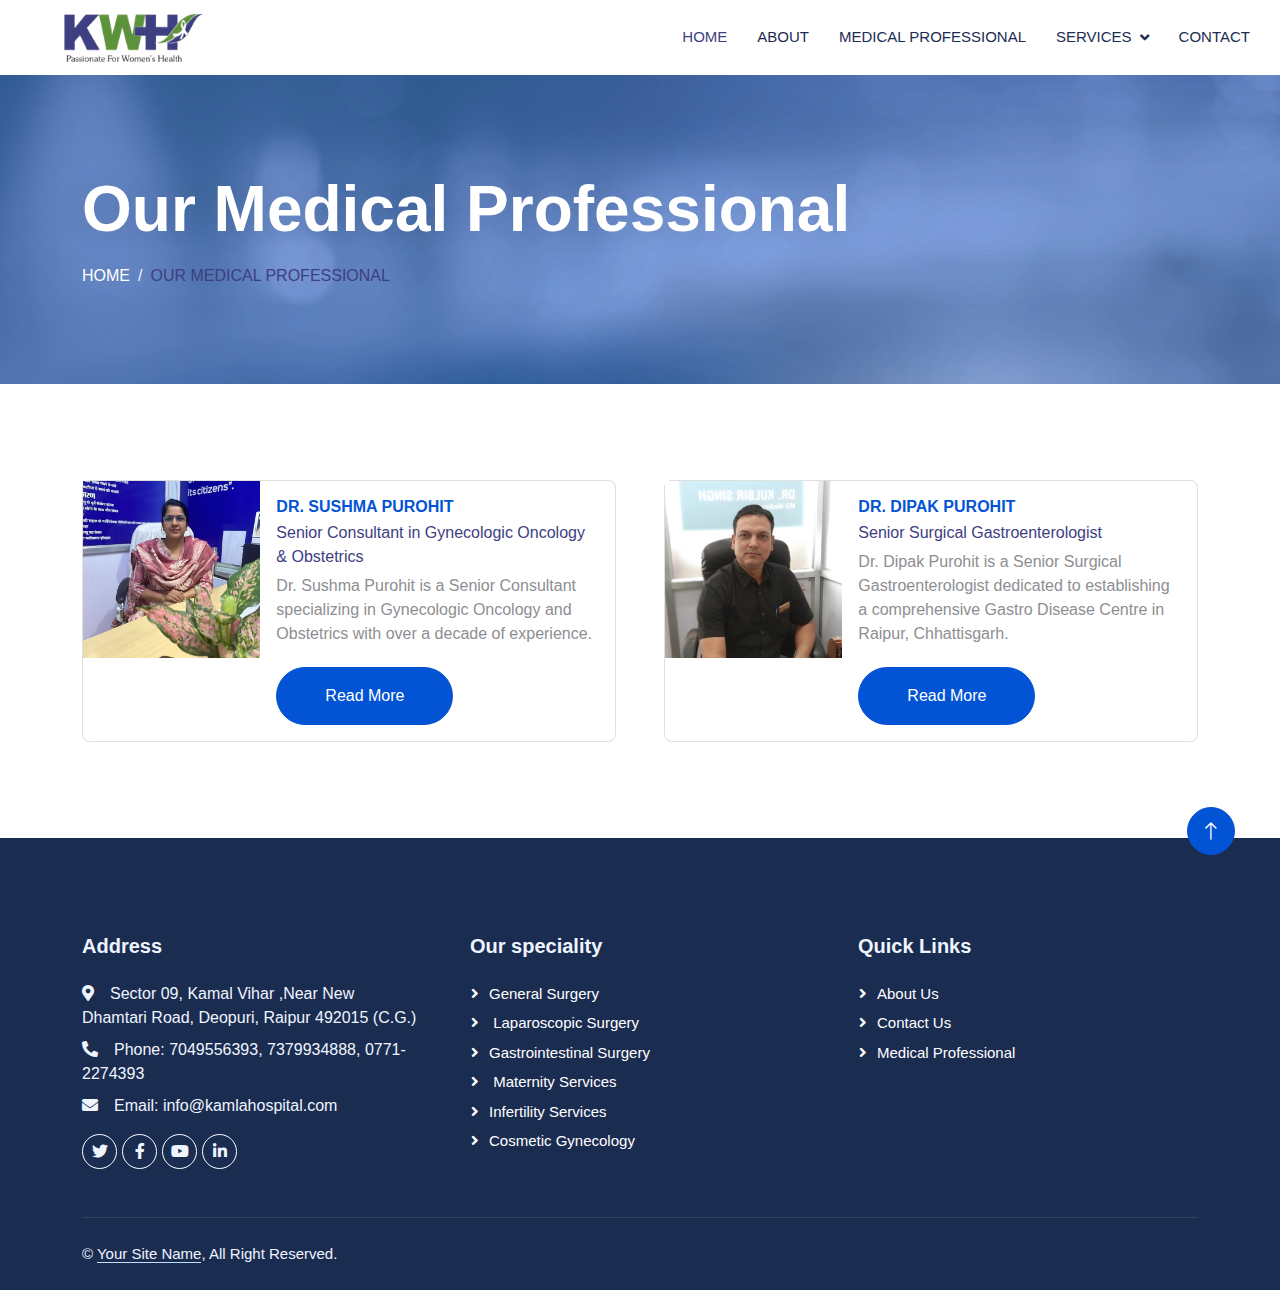
<file: team.html>
<!DOCTYPE html>
<html lang="en">

<head>
    <meta charset="utf-8">
    <title>KAMLA WOMEN’S HOSPITAL</title>
    <meta content="width=device-width, initial-scale=1.0" name="viewport">
    <meta content="" name="keywords">
    <meta content="" name="description">

    <!-- Favicon -->
    <link href="img/favicon.ico" rel="icon">

    <!-- Google Web Fonts -->
    <link rel="preconnect" href="https://fonts.googleapis.com">
    <link rel="preconnect" href="https://fonts.gstatic.com" crossorigin>

    <!-- Icon Font Stylesheet -->
    <link href="https://cdnjs.cloudflare.com/ajax/libs/font-awesome/5.10.0/css/all.min.css" rel="stylesheet">
    <link href="https://cdn.jsdelivr.net/npm/bootstrap-icons@1.4.1/font/bootstrap-icons.css" rel="stylesheet">

    <!-- Libraries Stylesheet -->
    <link href="lib/animate/animate.min.css" rel="stylesheet">
    <link href="lib/owlcarousel/assets/owl.carousel.min.css" rel="stylesheet">
    <link href="lib/tempusdominus/css/tempusdominus-bootstrap-4.min.css" rel="stylesheet" />

    <!-- Customized Bootstrap Stylesheet -->
    <link href="css/bootstrap.min.css" rel="stylesheet">

    <!-- Template Stylesheet -->
    <link href="css/style.css" rel="stylesheet">
</head>

<body>
    <!-- Spinner Start -->
    <div id="spinner"
        class="show bg-white position-fixed translate-middle w-100 vh-100 top-50 start-50 d-flex align-items-center justify-content-center">
        <div class="spinner-grow text-primary" style="width: 3rem; height: 3rem;" role="status">
            <span class="sr-only">Loading...</span>
        </div>
    </div>
    <!-- Spinner End -->


    <!-- Topbar Start -->
    <!-- <div class="container-fluid bg-light p-0 wow fadeIn" data-wow-delay="0.1s">
        <div class="row gx-0 d-none d-lg-flex">
            <div class="col-lg-7 px-5 text-start">
                <div class="h-100 d-inline-flex align-items-center py-3 me-4">
                    <small class="fa fa-map-marker-alt text-primary me-2"></small>
                    <small>123 Street, New York, USA</small>
                </div>
                <div class="h-100 d-inline-flex align-items-center py-3">
                    <small class="far fa-clock text-primary me-2"></small>
                    <small>Mon - Fri : 09.00 AM - 09.00 PM</small>
                </div>
            </div>
            <div class="col-lg-5 px-5 text-end">
                <div class="h-100 d-inline-flex align-items-center py-3 me-4">
                    <small class="fa fa-phone-alt text-primary me-2"></small>
                    <small>+012 345 6789</small>
                </div>
                <div class="h-100 d-inline-flex align-items-center">
                    <a class="btn btn-sm-square rounded-circle bg-white text-primary me-1" href=""><i
                            class="fab fa-facebook-f"></i></a>
                    <a class="btn btn-sm-square rounded-circle bg-white text-primary me-1" href=""><i
                            class="fab fa-twitter"></i></a>
                    <a class="btn btn-sm-square rounded-circle bg-white text-primary me-1" href=""><i
                            class="fab fa-linkedin-in"></i></a>
                    <a class="btn btn-sm-square rounded-circle bg-white text-primary me-0" href=""><i
                            class="fab fa-instagram"></i></a>
                </div>
            </div>
        </div>
    </div> -->
    <!-- Topbar End -->


    <!-- Navbar Start -->
    <nav class="navbar navbar-expand-lg bg-white navbar-light sticky-top p-0 wow fadeIn" data-wow-delay="0.1s">
        <a href="index.html" class="navbar-brand d-flex align-items-center px-4 px-lg-5">
            <img src="img/mainimages/Kamla Logo.jpeg"></img>
        </a>
        <button type="button" class="navbar-toggler me-4" data-bs-toggle="collapse" data-bs-target="#navbarCollapse">
            <span class="navbar-toggler-icon"></span>
        </button>
        <div class="collapse navbar-collapse" id="navbarCollapse">
            <div class="navbar-nav ms-auto p-4 p-lg-0">
                <a href="index.html" class="nav-item nav-link active">Home</a>
                <a href="about.html" class="nav-item nav-link">About</a>
                <a href="team.html" class="nav-item nav-link">Medical Professional</a>

                <div class="nav-item dropdown">
                    <a href="#" class="nav-link dropdown-toggle" data-bs-toggle="dropdown">Services</a>
                    <div class="dropdown-menu rounded-0 rounded-bottom m-0">
                        
                        <a href="cosmo.html" class="dropdown-item">Cosmetic Gynecology</a>
                        <a href="gastrosurgery.html" class="dropdown-item">Gastrointestinal Surgery</a>
                        <a href="generalsurgery.html" class="dropdown-item">General Surgery</a>
                        <a href="infertility.html" class="dropdown-item">Infertility Services</a>
                        <a href="laposurgery.html" class="dropdown-item">Laparoscopic Surgery</a>
                        <a href="maternitysurgery.html" class="dropdown-item">Maternity Services</a>

                    </div>
                </div>
                <a href="contact.html" class="nav-item nav-link">Contact</a>
            </div>
            
        </div>
    </nav>
    <!-- Navbar End -->


    <!-- Page Header Start -->
    <div class="container-fluid page-header py-5 mb-5 wow fadeIn" data-wow-delay="0.1s">
        <div class="container py-5">
            <h1 class="display-3 text-white mb-3 animated slideInDown">Our Medical Professional</h1>
            <nav aria-label="breadcrumb animated slideInDown">
                <ol class="breadcrumb text-uppercase mb-0">
                    <li class="breadcrumb-item"><a class="text-white" href="#">Home</a></li>
                    
                    <li class="breadcrumb-item text-primary active" aria-current="page">Our Medical Professional</li>
                </ol>
            </nav>
        </div>
    </div>
    <!-- Page Header End -->


    <!-- Team Section Start -->
    <div class="container-xxl py-5">
        <div class="container">
            <div class="row g-5">
   <!-- Dr. Sushma Purohit Card -->
    <div class="col-lg-6">
        <div class="card">
            <div class="row g-0">
                <!-- Image Section -->
                <div class="col-md-4">
                    <img src="img/mainimages/About 1 - 600 x - Dr Sushma.jpeg" class="img-fluid" alt="Dr. Sushma Purohit">
                </div>
                <!-- Content Section -->
                <div class="col-md-8">
                    <div class="card-body">
                        <h6 style="text-transform: uppercase;color: #0354d5;margin-bottom:5px;">Dr. Sushma Purohit
                        </h6>
                    <p class="text-primary" style="margin-bottom:5px;">Senior Consultant in Gynecologic Oncology & Obstetrics
                    </p>
                        <p class="card-text"style="margin-bottom:5px;">Dr. Sushma Purohit is a Senior Consultant specializing in Gynecologic Oncology and Obstetrics with over a decade of experience.</p>
                        


                        <!-- Hidden Content for "Read More" -->
                        <div id="more-content-sushma" style="display: none;">
                            <p> for female patients.She is dedicated to providing
                                comprehensive care
                                for female patients, focusing on early diagnosis and screening for breast and
                                cervical cancers.She earned her MBBS in 2001 from Pt. Jawahar Lal Nehru Medical College, followed
                                by an MD in Obstetrics
                                & Gynecology from Smt. NHL Medical College, Ahmedabad. Dr. Purohit completed a
                                Fellowship in Gynecologic
                                Oncology at the Gujarat Cancer Hospital and received advanced training in
                                Obstetric Ultrasound and infertility.</p>
                            <h4>Areas of Expertise:</h4>
                            <ul>
                                <li>Gynecologic Oncology:Evidence-based treatment for breast, cervical,
                                    endometrial, and ovarian cancers, including complex surgical procedures.
                                </li>
                                <li>Preventive Care: Screening strategies for cervical cancer and management
                                    of gynecological cancer emergencies</li>
                                <li>Minimally Invasive Surgery: Laparoscopic procedures for reduced recovery
                                    times.
                                </li>
                                <li>Urogynecology: Treatment of pelvic floor dysfunction and urinary
                                    incontinence.</li>
                                <li>Infertility Treatment: Comprehensive Level 1 and Level 2 infertility
                                    services. </li>
                                <li>Obstetrics: Management of high-risk pregnancies, painless deliveries,
                                    recurrent pregnancy loss, and family planning.</li>

                            </ul>
                            <h4>Affiliations:</h4>
                            <ul>
                                <li>Association of Gynecologic Oncologists of India (AGOI)</li>
                                <li>Raipur Obstetrics and Gynecological Society (ROGS)</li>
                                <li>Federation of Obstetricians and Gynaecologists Society of India (FOGSI)
                                </li>
                                <li>Indian Medical Association (IMA) - Life Membership</li>
                                <li>Chhattisgarh Medical Council</li>
                                <li>Madhya Pradesh Medical Council</li>
                                <li>Gujarat Medical Council, Ahmedabad</li>
                            </ul>
                        </div>

                        <!-- Read More/Read Less button -->
                        <a class="btn btn-primary rounded-pill py-3 px-5 mt-3" href="javascript:void(0);"
                            id="toggle-btn-sushma"
                            onclick="toggleContent('more-content-sushma', 'toggle-btn-sushma')">Read
                            More</a>
                    </div>
                </div>
            </div>
        </div>
    </div>
                <!-- Dr. Dipak Purohit Card -->
                <div class="col-lg-6">
                    <div class="card">
                        <div class="row g-0">
                            <!-- Image Section -->
                            <div class="col-md-4">
                                <img src="img/mainimages/About 1 - 600 x - Dr Dipak.jpeg" class="img-fluid" alt="Dr. Dipak Purohit">
                            </div>
                            <!-- Content Section -->
                            <div class="col-md-8">
                                <div class="card-body">
                                    <h6 style="text-transform: uppercase;color: #0354d5;margin-bottom:5px;">Dr. Dipak Purohit
                                    </h6>
                                <p class="text-primary" style="margin-bottom:5px;">Senior Surgical Gastroenterologist</p>
                                <p class="card-text" style="margin-bottom:5px;">Dr. Dipak Purohit is a Senior Surgical Gastroenterologist dedicated to establishing a comprehensive Gastro Disease Centre in Raipur, Chhattisgarh.</p>
                                
                                    <!-- Hidden Content for "Read More" -->
                                    <div id="more-content-dipak" style="display: none;">
                                        <p>  eliminated the need for
                                            patients to seek treatment outside the state for liver, pancreas, biliary,
                                            and gastrointestinal conditions.

                                            As a recognized faculty member at national conferences, he contributes to
                                            medical education through lectures,
                                            CMEs, and mass awareness programs.
                                        </p>
                                        <p>Dr. Purohit specializes in minimally invasive surgery, GI oncosurgery,
                                            bariatric surgery, and organ transplantation.

                                            Trained extensively at Tata Memorial Cancer Hospital in Mumbai, he is among
                                            the most
                                            qualified surgical gastroenterologists in Chhattisgarh, with expertise in
                                            procedures

                                            like total esophagectomy, Whipple’s procedure, and laparoscopic surgeries.
                                            His experience
                                            includes managing gastrointestinal bleeding, hepato-biliary and pancreatic
                                            surgeries,
                                            and emergency abdominal procedures, all while prioritizing excellent patient
                                            outcomes.</p>
                                    </div>

                                    <!-- Read More/Read Less button -->
                                    <a class="btn btn-primary rounded-pill py-3 px-5 mt-3" href="javascript:void(0);"
                                        id="toggle-btn-dipak"
                                        onclick="toggleContent('more-content-dipak', 'toggle-btn-dipak')">Read More</a>
                                </div>
                            </div>
                        </div>
                    </div>
                </div>

             

            </div>
        </div>
    </div>
    <!-- Team Section End -->

    <!-- Bootstrap JS and dependencies (if not already included) -->
    <script src="https://cdn.jsdelivr.net/npm/bootstrap@5.3.0/dist/js/bootstrap.bundle.min.js"></script>


    <!-- Team End -->

    <!-- Footer Start -->
    <div class="container-fluid bg-dark text-light footer mt-5 pt-5 wow fadeIn" data-wow-delay="0.1s">
        <div class="container py-5">
            <div class="row g-5">
                <div class="col-lg-4 col-md-6">
                    <h5 class="text-light mb-4">Address</h5>
                    <p class="mb-2"><i class="fa fa-map-marker-alt me-3"></i>Sector 09, Kamal Vihar ,Near New Dhamtari Road, Deopuri, Raipur 492015 (C.G.)
                    </p>
                    <p class="mb-2"><i class="fa fa-phone-alt me-3"></i>Phone: 7049556393, 7379934888, 0771-2274393
                    </p>
                    <p class="mb-2"><i class="fa fa-envelope me-3"></i>Email: info@kamlahospital.com</p>
                    <div class="d-flex pt-2">
                        <a class="btn btn-outline-light btn-social rounded-circle" href=""><i
                                class="fab fa-twitter"></i></a>
                        <a class="btn btn-outline-light btn-social rounded-circle" href=""><i
                                class="fab fa-facebook-f"></i></a>
                        <a class="btn btn-outline-light btn-social rounded-circle" href=""><i
                                class="fab fa-youtube"></i></a>
                        <a class="btn btn-outline-light btn-social rounded-circle" href=""><i
                                class="fab fa-linkedin-in"></i></a>
                    </div>
                </div>
                <div class="col-lg-4 col-md-6">
                    <h5 class="text-light mb-4">Our speciality </h5>
                    <a class="btn btn-link" href="generalsurgery.html">General Surgery </a>
                    <a class="btn btn-link" href="laposurgery.html"> Laparoscopic Surgery</a>
                    <a class="btn btn-link" href="gastrosurgery.html">Gastrointestinal Surgery</a>
                    <a class="btn btn-link" href="maternitysurgery.html"> Maternity Services</a>
                    <a class="btn btn-link" href="infertility.html">Infertility Services</a>
                    <a class="btn btn-link" href="cosmo.html">Cosmetic Gynecology</a>

                </div>
                <div class="col-lg-4 col-md-6">
                    <h5 class="text-light mb-4">Quick Links</h5>
                    <a class="btn btn-link" href="about.html">About Us</a>
                    <a class="btn btn-link" href="contact.html">Contact Us</a>
                    <a class="btn btn-link" href="team.html">Medical Professional</a>


                </div>
                <!-- <div class="col-lg-3 col-md-6">
                    <h5 class="text-light mb-4">Newsletter</h5>
                    <p>Dolor amet sit justo amet elitr clita ipsum elitr est.</p>
                    <div class="position-relative mx-auto" style="max-width: 400px;">
                        <input class="form-control border-0 w-100 py-3 ps-4 pe-5" type="text" placeholder="Your email">
                        <button type="button"
                            class="btn btn-primary py-2 position-absolute top-0 end-0 mt-2 me-2">SignUp</button>
                    </div>
                </div> -->
            </div>
        </div>
        <div class="container">
            <div class="copyright">
                <div class="row">
                    <div class="col-md-6 text-center text-md-start mb-3 mb-md-0">
                        &copy; <a class="border-bottom" href="#">Your Site Name</a>, All Right Reserved.
                    </div>
                    
                </div>
            </div>
        </div>
    </div>
    <!-- Footer End -->

    <!-- Back to Top -->
    <a href="#" class="btn btn-lg btn-primary btn-lg-square rounded-circle back-to-top"><i
            class="bi bi-arrow-up"></i></a>


    <!-- JavaScript Libraries -->
    <script src="https://code.jquery.com/jquery-3.4.1.min.js"></script>
    <script src="https://cdn.jsdelivr.net/npm/bootstrap@5.0.0/dist/js/bootstrap.bundle.min.js"></script>
    <script src="lib/wow/wow.min.js"></script>
    <script src="lib/easing/easing.min.js"></script>
    <script src="lib/waypoints/waypoints.min.js"></script>
    <script src="lib/counterup/counterup.min.js"></script>
    <script src="lib/owlcarousel/owl.carousel.min.js"></script>
    <script src="lib/tempusdominus/js/moment.min.js"></script>
    <script src="lib/tempusdominus/js/moment-timezone.min.js"></script>
    <script src="lib/tempusdominus/js/tempusdominus-bootstrap-4.min.js"></script>

    <!-- Template Javascript -->
    <script src="js/main.js"></script>
</body>

</html>
<script>
    function toggleContent(contentId, btnId) {
        var moreContent = document.getElementById(contentId);
        var btnText = document.getElementById(btnId);

        if (moreContent.style.display === "none") {
            moreContent.style.display = "block";
            btnText.textContent = "Read Less";
        } else {
            moreContent.style.display = "none";
            btnText.textContent = "Read More";
        }
    }
    document.addEventListener("DOMContentLoaded", function () {
    const dropdownToggle = document.querySelector('.nav-link.dropdown-toggle');
    const dropdownMenu = document.querySelector('.dropdown-menu');

    // Function to toggle the dropdown state
    function toggleDropdown(event) {
        event.preventDefault(); // Prevent default anchor behavior
        const isOpen = dropdownMenu.classList.contains('show');

        // Toggle the classes and aria-expanded attribute
        if (isOpen) {
            dropdownToggle.classList.remove('show');
            dropdownToggle.setAttribute('aria-expanded', 'false');
            dropdownMenu.classList.remove('show');
        } else {
            dropdownToggle.classList.add('show');
            dropdownToggle.setAttribute('aria-expanded', 'true');
            dropdownMenu.classList.add('show');
        }
    }

    // Add click event listener to the dropdown toggle
    dropdownToggle.addEventListener('click', toggleDropdown);
});
</script>
</file>
<file: css/style.css>
/********** Template CSS **********/
:root {
    --primary: #3D3E81;
    --light: #EFF5FF;
    --dark: #1B2C51;
}

.fw-medium {
    font-family: 'Source Sans Pro', sans-serif; /* Replace with your normal font */
    font-weight: 500 !important;
}

/* Normal text settings */
body, p, span, div, .btn {
    font-family: 'Source Sans Pro', sans-serif; /* Replace with your normal font */
}

/* Bold text settings */
.fw-bold, h1, h2, h3, h4, h5, h6 {
    font-family: 'Montserrat', sans-serif; /* Bold font */
    font-weight: 700; /* Bold weight */
}

.fw-black {
    font-family: 'Montserrat', sans-serif; /* Extra bold font */
    font-weight: 900; /* Extra bold weight */
}

.back-to-top {
    position: fixed;
    display: none;
    right: 45px;
    bottom: 45px;
    z-index: 99;
}

/*** Spinner ***/
#spinner {
    opacity: 0;
    visibility: hidden;
    transition: opacity .5s ease-out, visibility 0s linear .5s;
    z-index: 99999;
}

#spinner.show {
    transition: opacity .5s ease-out, visibility 0s linear 0s;
    visibility: visible;
    opacity: 1;
}


/*** Button ***/
.btn {
    font-weight: 500;
    transition: .5s;
}

.btn.btn-primary,
.btn.btn-secondary {
    color: #FFFFFF;
}

.btn-square {
    width: 38px;
    height: 38px;
}

.btn-sm-square {
    width: 32px;
    height: 32px;
}

.btn-lg-square {
    width: 48px;
    height: 48px;
}

.btn-square,
.btn-sm-square,
.btn-lg-square {
    padding: 0;
    display: flex;
    align-items: center;
    justify-content: center;
    font-weight: normal;
}


/*** Navbar ***/
.navbar .dropdown-toggle::after {
    border: none;
    content: "\f107";
    font-family: "Font Awesome 5 Free";
    font-weight: 900;
    vertical-align: middle;
    margin-left: 8px;
}

.navbar .navbar-nav .nav-link {
    margin-right: 30px;
    padding: 25px 0;
    color: #FFFFFF;
    font-size: 15px;
    font-weight: 500;
    text-transform: uppercase;
    outline: none;
}

.navbar .navbar-nav .nav-link:hover,
.navbar .navbar-nav .nav-link.active {
    color: var(--primary);
}

@media (max-width: 991.98px) {
    .navbar .navbar-nav .nav-link  {
        margin-right: 0;
        padding: 10px 0;
    }

    .navbar .navbar-nav {
        border-top: 1px solid #EEEEEE;
    }
}

.navbar .navbar-brand,
.navbar a.btn {
    height: 75px;
}

.navbar .navbar-nav .nav-link {
    color: var(--dark);
    font-weight: 500;
}

.navbar.sticky-top {
    top: -100px;
    transition: .5s;
}

@media (min-width: 992px) {
    .navbar .nav-item .dropdown-menu {
        display: block;
        border: none;
        margin-top: 0;
        top: 150%;
        opacity: 0;
        visibility: hidden;
        transition: .5s;
    }

    .navbar .nav-item:hover .dropdown-menu {
        top: 100%;
        visibility: visible;
        transition: .5s;
        opacity: 1;
    }
}


/*** Header ***/
.header-carousel .owl-carousel-text {
    position: absolute;
    width: 100%;
    height: 100%;
    padding: 3rem;
    top: 0;
    left: 0;
    display: flex;
    align-items: center;
    justify-content: center;
    text-shadow: 0 0 30px rgba(0, 0, 0, .1);
}

.header-carousel .owl-nav {
    position: absolute;
    width: 200px;
    height: 45px;
    bottom: 30px;
    left: 50%;
    transform: translateX(-50%);
    display: flex;
    justify-content: space-between;
}

.header-carousel .owl-nav .owl-prev,
.header-carousel .owl-nav .owl-next {
    width: 45px;
    height: 45px;
    display: flex;
    align-items: center;
    justify-content: center;
    color: #FFFFFF;
    background: transparent;
    border: 1px solid #FFFFFF;
    border-radius: 45px;
    font-size: 22px;
    transition: .5s;
}

.header-carousel .owl-nav .owl-prev:hover,
.header-carousel .owl-nav .owl-next:hover {
    background: var(--primary);
    border-color: var(--primary);
}

.header-carousel .owl-dots {
    position: absolute;
    height: 45px;
    bottom: 30px;
    left: 50%;
    transform: translateX(-50%);
    display: flex;
    align-items: center;
    justify-content: center;
}

.header-carousel .owl-dot {
    position: relative;
    display: inline-block;
    margin: 0 5px;
    width: 15px;
    height: 15px;
    background: transparent;
    border: 1px solid #FFFFFF;
    border-radius: 15px;
    transition: .5s;
}

.header-carousel .owl-dot::after {
    position: absolute;
    content: "";
    width: 5px;
    height: 5px;
    top: 4px;
    left: 4px;
    background: #FFFFFF;
    border-radius: 5px;
}

.header-carousel .owl-dot.active {
    background: var(--primary);
    border-color: var(--primary);
}

.page-header {
    background: url(../img/mainimages/kamlaheader.jpeg) top center no-repeat;
    background-size: cover;
    text-shadow: 0 0 30px rgba(0, 0, 0, .1);
}

.breadcrumb-item + .breadcrumb-item::before {
    color: var(--light);
}


/*** Service ***/
.service-item {
    transition: .5s;
}

.service-item:hover {
    margin-top: -10px;
    box-shadow: 0 .5rem 1.5rem rgba(0, 0, 0, .08);
}

.service-item .btn {
    width: 40px;
    height: 40px;
    display: inline-flex;
    align-items: center;
    background: #FFFFFF;
    border-radius: 40px;
    white-space: nowrap;
    overflow: hidden;
    transition: .5s;
}

.service-item:hover .btn {
    width: 140px;
}


/*** Feature ***/
@media (min-width: 992px) {
    .container.feature {
        max-width: 100% !important;
    }

    .feature-text  {
        padding-left: calc(((100% - 960px) / 2) + .75rem);
    }
}

@media (min-width: 1200px) {
    .feature-text  {
        padding-left: calc(((100% - 1140px) / 2) + .75rem);
    }
}

@media (min-width: 1400px) {
    .feature-text  {
        padding-left: calc(((100% - 1320px) / 2) + .75rem);
    }
}


/*** Team ***/
.team-item img {
    position: relative;
    top: 0;
    transition: .5s;
}

.team-item:hover img {
    top: -30px;
}

.team-item .team-text {
    position: relative;
    height: 100px;
    transition: .5s;
}

.team-item:hover .team-text {
    margin-top: -60px;
    height: 160px;
}

.team-item .team-text .team-social {
    opacity: 0;
    transition: .5s;
}

.team-item:hover .team-text .team-social {
    opacity: 1;
}

.team-item .team-social .btn {
    display: inline-flex;
    color: var(--primary);
    background: #FFFFFF;
    border-radius: 40px;
}

.team-item .team-social .btn:hover {
    color: #FFFFFF;
    background: var(--primary);
}


/*** Appointment ***/
.bootstrap-datetimepicker-widget.bottom {
    top: auto !important;
}

.bootstrap-datetimepicker-widget .table * {
    border-bottom-width: 0px;
}

.bootstrap-datetimepicker-widget .table th {
    font-weight: 500;
}

.bootstrap-datetimepicker-widget.dropdown-menu {
    padding: 10px;
    border-radius: 2px;
}

.bootstrap-datetimepicker-widget table td.active,
.bootstrap-datetimepicker-widget table td.active:hover {
    background: var(--primary);
}

.bootstrap-datetimepicker-widget table td.today::before {
    border-bottom-color: var(--primary);
}


/*** Testimonial ***/
.testimonial-carousel::before {
    position: absolute;
    content: "";
    top: 0;
    left: 0;
    height: 100%;
    width: 0;
    background: linear-gradient(to right, rgba(255, 255, 255, 1) 0%, rgba(255, 255, 255, 0) 100%);
    z-index: 1;
}

.testimonial-carousel::after {
    position: absolute;
    content: "";
    top: 0;
    right: 0;
    height: 100%;
    width: 0;
    background: linear-gradient(to left, rgba(255, 255, 255, 1) 0%, rgba(255, 255, 255, 0) 100%);
    z-index: 1;
}

@media (min-width: 768px) {
    .testimonial-carousel::before,
    .testimonial-carousel::after {
        width: 200px;
    }
}

@media (min-width: 992px) {
    .testimonial-carousel::before,
    .testimonial-carousel::after {
        width: 300px;
    }
}

.testimonial-carousel .owl-item .testimonial-text {
    background: var(--light);
    transform: scale(.8);
    transition: .5s;
}

.testimonial-carousel .owl-item.center .testimonial-text {
    background: var(--primary);
    transform: scale(1);
}

.testimonial-carousel .owl-item .testimonial-text *,
.testimonial-carousel .owl-item .testimonial-item img {
    transition: .5s;
}

.testimonial-carousel .owl-item.center .testimonial-text * {
    color: var(--light) !important;
}

.testimonial-carousel .owl-item.center .testimonial-item img {
    background: var(--primary) !important;
} 

.testimonial-carousel .owl-nav {
    position: absolute;
    width: 350px;
    top: 15px;
    left: 50%;
    transform: translateX(-50%);
    display: flex;
    justify-content: space-between;
    opacity: 0;
    transition: .5s;
    z-index: 1;
}

.testimonial-carousel:hover .owl-nav {
    width: 300px;
    opacity: 1;
}

.testimonial-carousel .owl-nav .owl-prev,
.testimonial-carousel .owl-nav .owl-next {
    position: relative;
    color: var(--primary);
    font-size: 45px;
    transition: .5s;
}

.testimonial-carousel .owl-nav .owl-prev:hover,
.testimonial-carousel .owl-nav .owl-next:hover {
    color: var(--dark);
}


/*** Footer ***/
.footer .btn.btn-social {
    margin-right: 5px;
    width: 35px;
    height: 35px;
    display: flex;
    align-items: center;
    justify-content: center;
    color: var(--light);
    border: 1px solid #FFFFFF;
    transition: .3s;
}

.footer .btn.btn-social:hover {
    color: var(--primary);
}

.footer .btn.btn-link {
    display: block;
    margin-bottom: 5px;
    padding: 0;
    text-align: left;
    color: #FFFFFF;
    font-size: 15px;
    font-weight: normal;
    text-transform: capitalize;
    transition: .3s;
}

.footer .btn.btn-link::before {
    position: relative;
    content: "\f105";
    font-family: "Font Awesome 5 Free";
    font-weight: 900;
    margin-right: 10px;
}

.footer .btn.btn-link:hover {
    color: var(--primary);
    letter-spacing: 1px;
    box-shadow: none;
}

.footer .copyright {
    padding: 25px 0;
    font-size: 15px;
    border-top: 1px solid rgba(256, 256, 256, .1);
}

.footer .copyright a {
    color: var(--light);
}

.footer .copyright a:hover {
    color: var(--primary);
}
</file>
